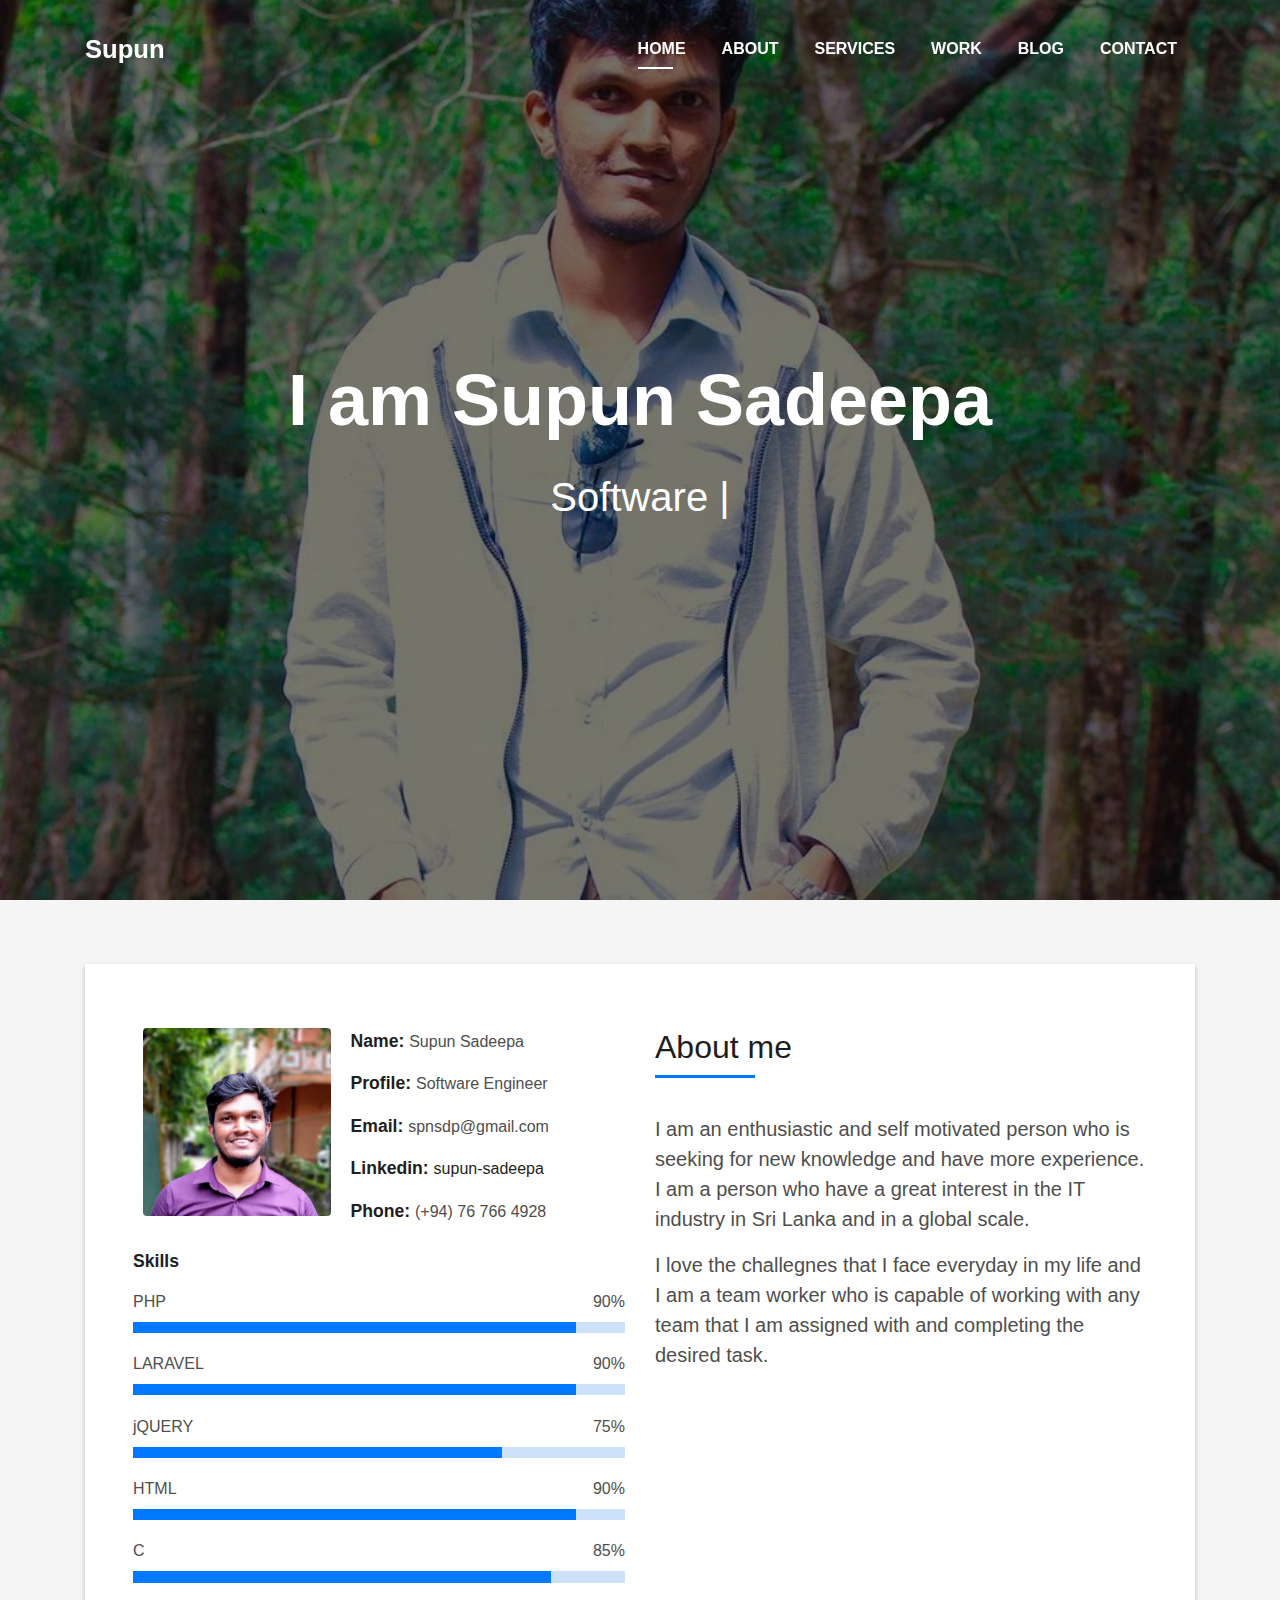
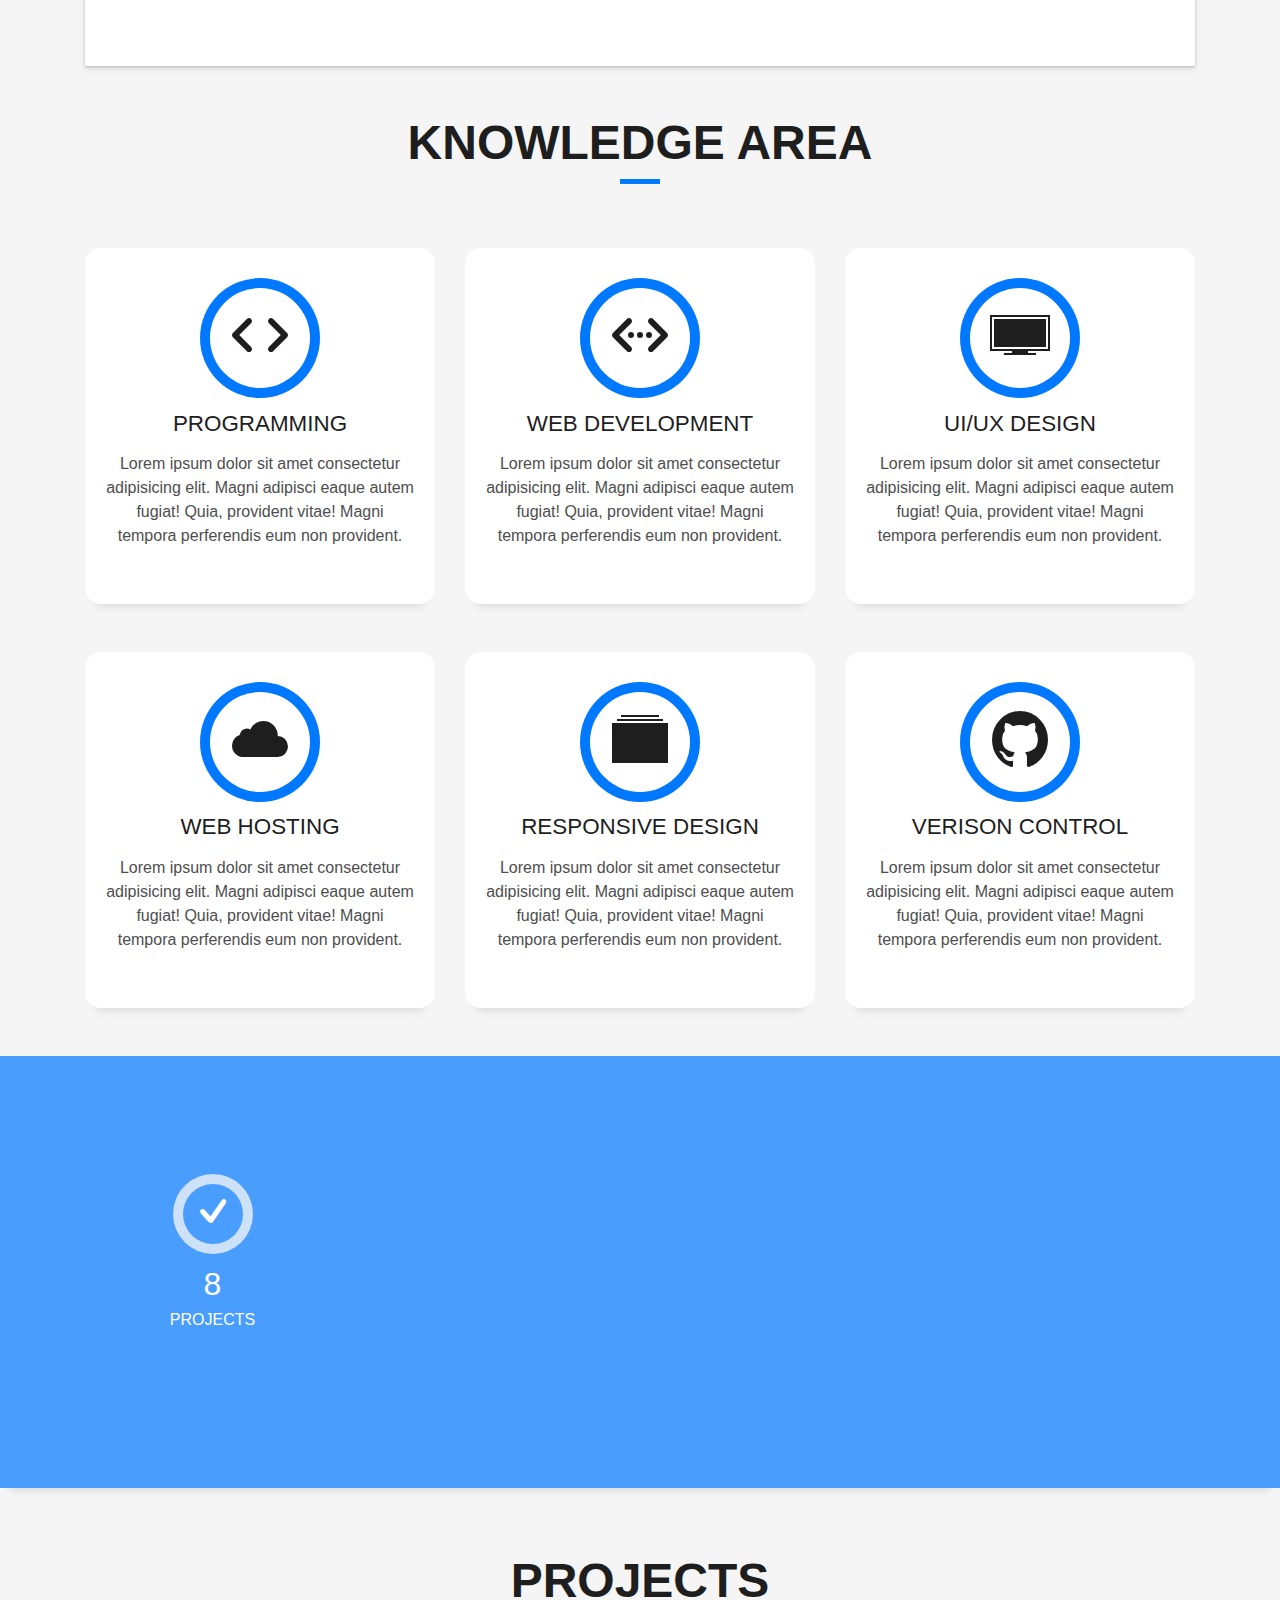
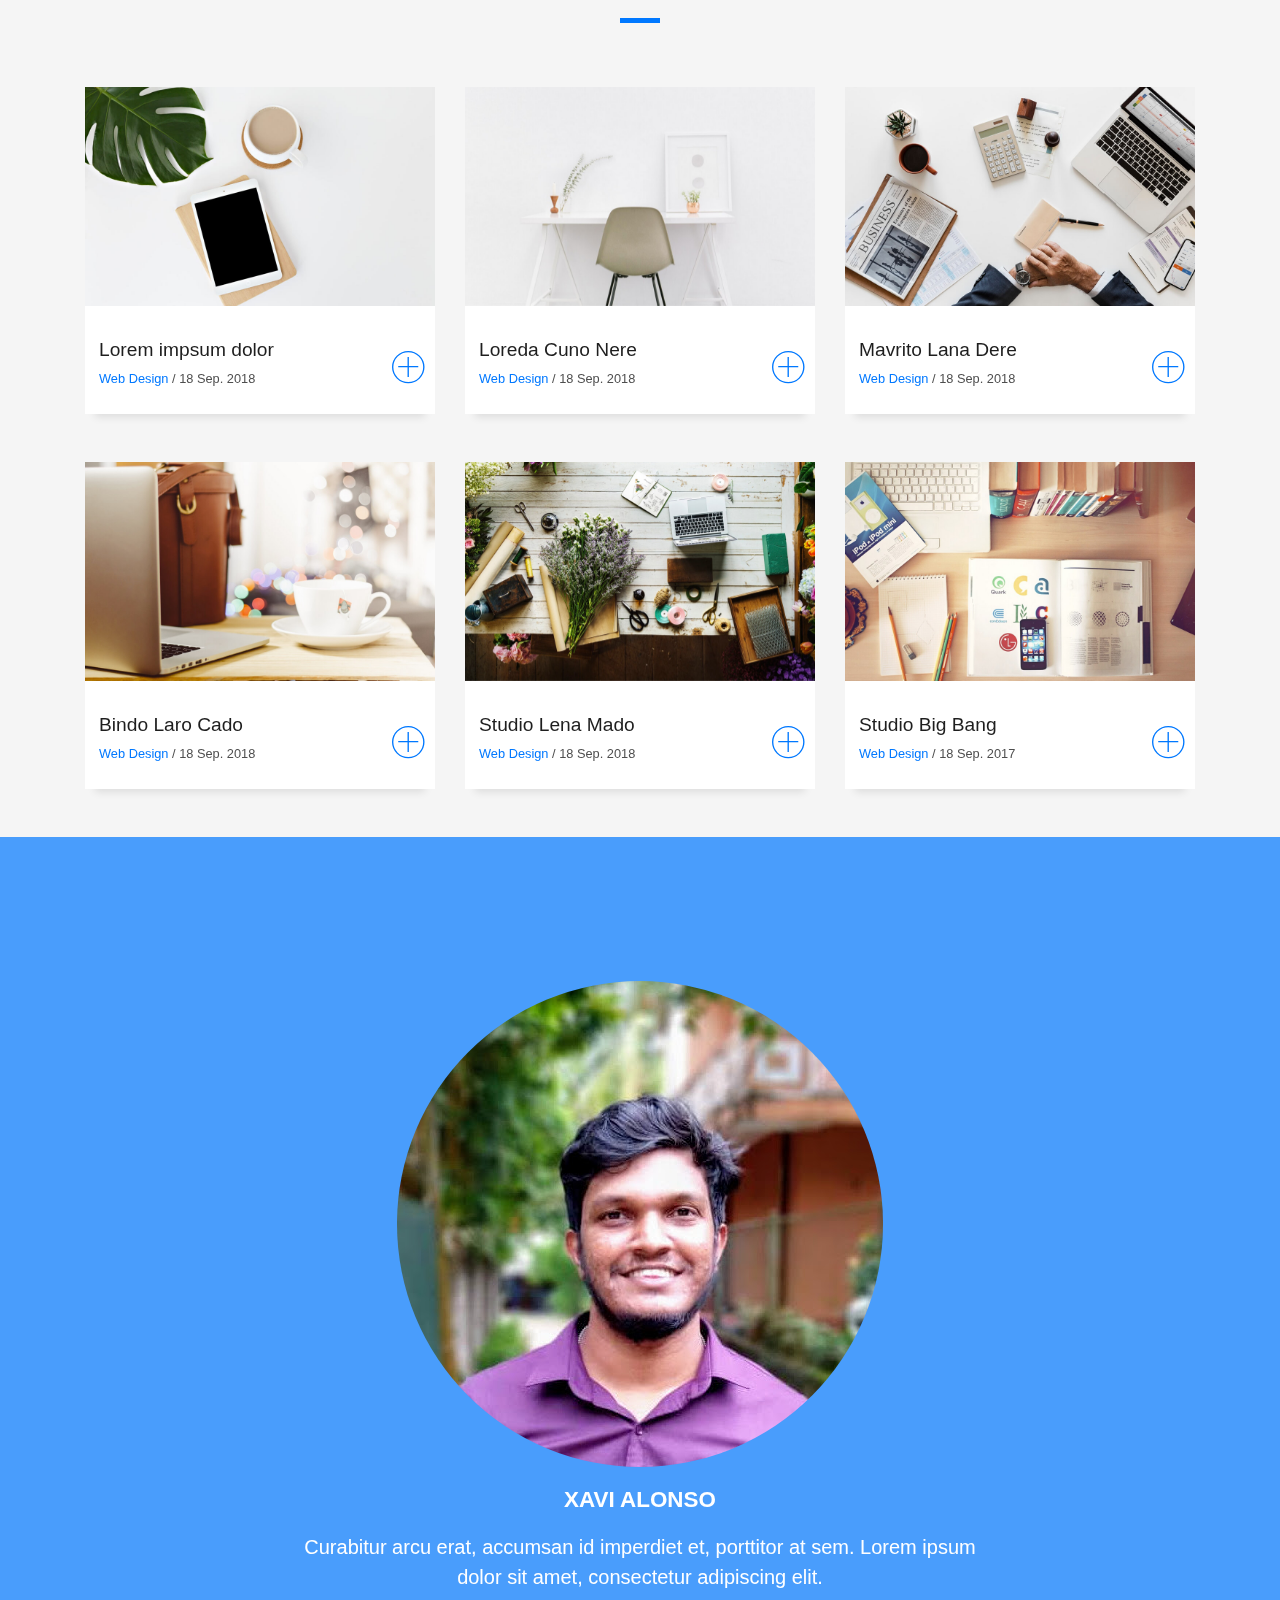
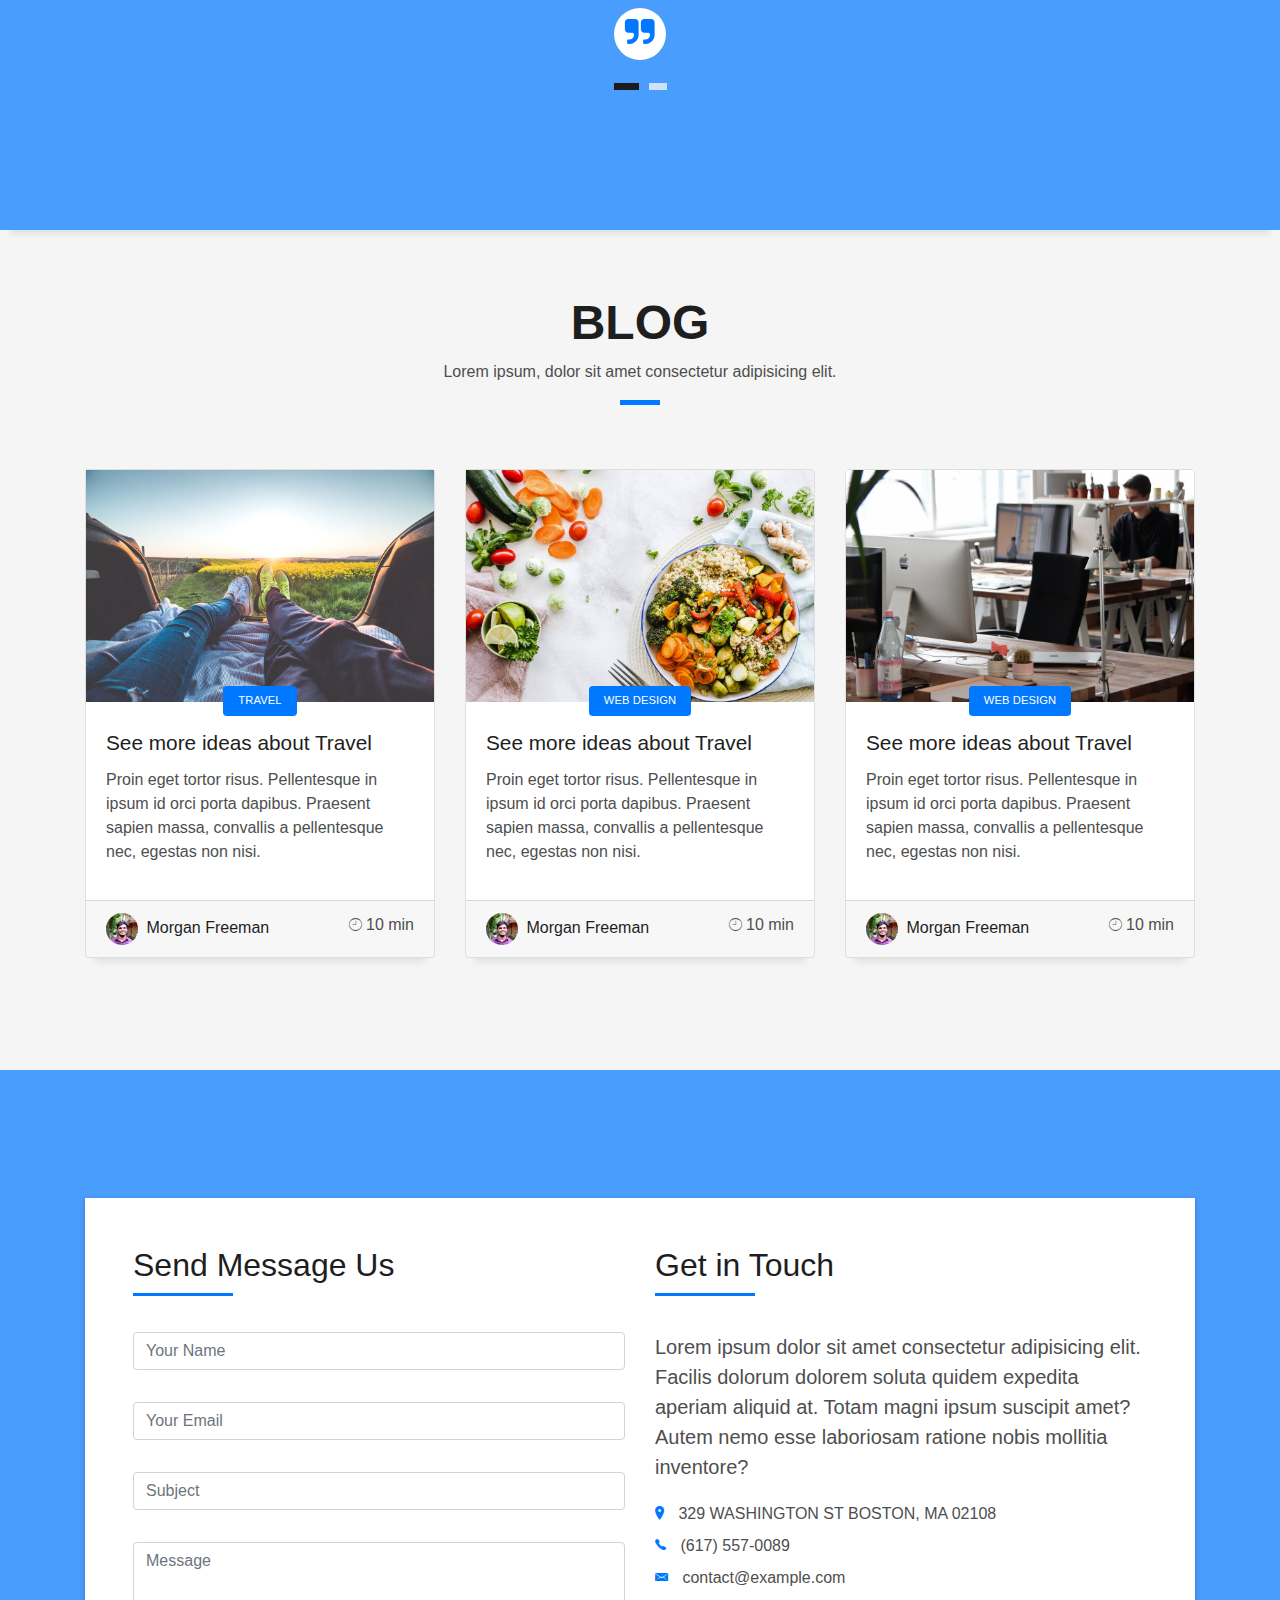
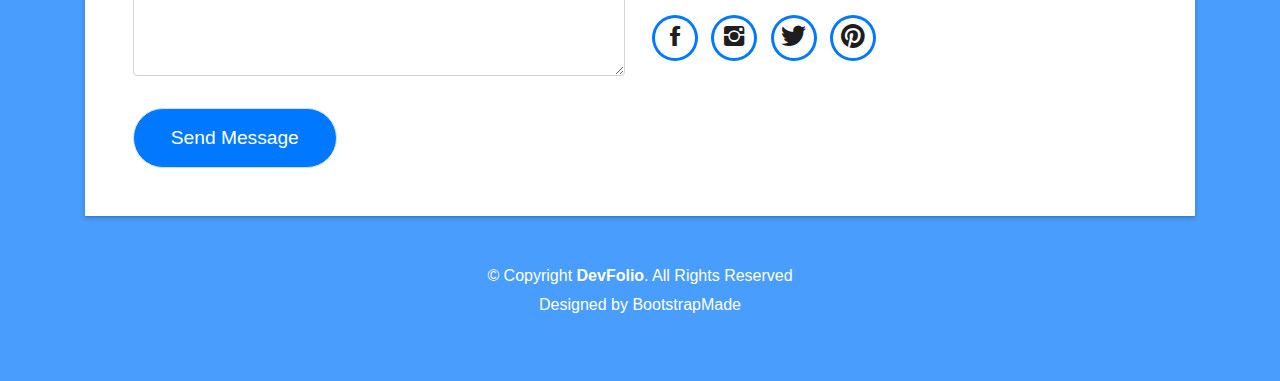
<file: index.html>
<!DOCTYPE html>
<html lang="en">
<head>
  <meta charset="utf-8">
  <title>Supun Sadeepa</title>
  <meta content="width=device-width, initial-scale=1.0" name="viewport">
  <meta content="" name="keywords">
  <meta content="" name="description">

  <!-- Favicons -->
  <link href="img/favicon.png" rel="icon">
  <link href="img/apple-touch-icon.png" rel="apple-touch-icon">

  <!-- Bootstrap CSS File -->
  <link href="lib/bootstrap/css/bootstrap.min.css" rel="stylesheet">

  <!-- Libraries CSS Files -->
  <link href="lib/font-awesome/css/font-awesome.min.css" rel="stylesheet">
  <link href="lib/animate/animate.min.css" rel="stylesheet">
  <link href="lib/ionicons/css/ionicons.min.css" rel="stylesheet">
  <link href="lib/owlcarousel/assets/owl.carousel.min.css" rel="stylesheet">
  <link href="lib/lightbox/css/lightbox.min.css" rel="stylesheet">
  <link rel="stylesheet" href="https://stackpath.bootstrapcdn.com/font-awesome/4.7.0/css/font-awesome.min.css" crossorigin="anonymous">

  <!-- Main Stylesheet File -->
  <link href="css/style.css" rel="stylesheet">

  <!-- =======================================================
    Theme Name: DevFolio
    Theme URL: https://bootstrapmade.com/devfolio-bootstrap-portfolio-html-template/
    Author: BootstrapMade.com
    License: https://bootstrapmade.com/license/
  ======================================================= -->
</head>

<body id="page-top">

  <!--/ Nav Star /-->
  <nav class="navbar navbar-b navbar-trans navbar-expand-md fixed-top" id="mainNav">
    <div class="container">
      <a class="navbar-brand js-scroll" href="#page-top">Supun</a>
      <button class="navbar-toggler collapsed" type="button" data-toggle="collapse" data-target="#navbarDefault"
        aria-controls="navbarDefault" aria-expanded="false" aria-label="Toggle navigation">
        <span></span>
        <span></span>
        <span></span>
      </button>
      <div class="navbar-collapse collapse justify-content-end" id="navbarDefault">
        <ul class="navbar-nav">
          <li class="nav-item">
            <a class="nav-link js-scroll active" href="#home">Home</a>
          </li>
          <li class="nav-item">
            <a class="nav-link js-scroll" href="#about">About</a>
          </li>
          <li class="nav-item">
            <a class="nav-link js-scroll" href="#service">Services</a>
          </li>
          <li class="nav-item">
            <a class="nav-link js-scroll" href="#work">Work</a>
          </li>
          <li class="nav-item">
            <a class="nav-link js-scroll" href="#blog">Blog</a>
          </li>
          <li class="nav-item">
            <a class="nav-link js-scroll" href="#contact">Contact</a>
          </li>
        </ul>
      </div>
    </div>
  </nav>
  <!--/ Nav End /-->

  <!--/ Intro Skew Star /-->
  <div id="home" class="intro route bg-image" style="background-image: url(img/intro-bg.jpg)">
    <div class="overlay-itro"></div>
    <div class="intro-content display-table">
      <div class="table-cell">
        <div class="container">
          <!--<p class="display-6 color-d">Hello, world!</p>-->
          <h1 class="intro-title mb-4">I am Supun Sadeepa</h1>
          <p class="intro-subtitle"><span class="text-slider-items">Software Engineer,Fullstack Developer,Programmer,Web Designer,Web Developer, Gamer</span><strong class="text-slider"></strong></p>
          <!-- <p class="pt-3"><a class="btn btn-primary btn js-scroll px-4" href="#about" role="button">Learn More</a></p> -->
        </div>
      </div>
    </div>
  </div>
  <!--/ Intro Skew End /-->

  <section id="about" class="about-mf sect-pt4 route">
    <div class="container">
      <div class="row">
        <div class="col-sm-12">
          <div class="box-shadow-full">
            <div class="row">
              <div class="col-md-6">
                <div class="row">
                  <div class="col-sm-6 col-md-5">
                    <div class="about-img">
                      <img src="img/testimonial-2.jpg" class="img-fluid rounded b-shadow-a" alt="">
                    </div>
                  </div>
                  <div class="col-sm-6 col-md-7">
                    <div class="about-info">
                      <p><span class="title-s">Name: </span> <span>Supun Sadeepa</span></p>
                      <p><span class="title-s">Profile: </span> <span>Software Engineer</span></p>
                      <p><span class="title-s">Email: </span> <span>spnsdp@gmail.com</span></p>
                      <p><span class="title-s">Linkedin: </span> <span><a href="https://www.linkedin.com/in/supun-sadeepa-04185b157/">supun-sadeepa</a></span></p>
                      <p><span class="title-s">Phone: </span> <span>(+94) 76 766 4928</span></p>
                    </div>
                  </div>
                </div>
                <div class="skill-mf">
                  <p class="title-s">Skills</p>
                  <span>PHP</span> <span class="pull-right">90%</span>
                  <div class="progress">
                    <div class="progress-bar" role="progressbar" style="width: 90%" aria-valuenow="90" aria-valuemin="0"
                      aria-valuemax="100"></div>
                  </div>
                  <span>LARAVEL</span> <span class="pull-right">90%</span>
                  <div class="progress">
                    <div class="progress-bar" role="progressbar" style="width: 90%" aria-valuenow="90" aria-valuemin="0"
                      aria-valuemax="100"></div>
                  </div>
                  <span>jQUERY</span> <span class="pull-right">75%</span>
                  <div class="progress">
                    <div class="progress-bar" role="progressbar" style="width: 75%" aria-valuenow="75" aria-valuemin="0"
                      aria-valuemax="100"></div>
                  </div>
                  <span>HTML</span> <span class="pull-right">90%</span>
                  <div class="progress">
                    <div class="progress-bar" role="progressbar" style="width: 90%" aria-valuenow="90" aria-valuemin="0"
                      aria-valuemax="100"></div>
                  </div>
                  <span>C</span> <span class="pull-right">85%</span>
                  <div class="progress">
                    <div class="progress-bar" role="progressbar" style="width: 85%" aria-valuenow="85" aria-valuemin="0"
                      aria-valuemax="100"></div>
                  </div>
                </div>
              </div>
              <div class="col-md-6">
                <div class="about-me pt-4 pt-md-0">
                  <div class="title-box-2">
                    <h5 class="title-left">
                      About me
                    </h5>
                  </div>
                  <p class="lead">
                    I am an enthusiastic and self motivated person who is seeking for new knowledge and have more experience. 
                    I am a person who have a great interest in the IT industry in Sri Lanka and in a global scale.
                  </p>
                  <p class="lead">
                    I love the challegnes that I face everyday in my life and I am a team worker who is capable of working with any team that I am assigned with and
                     completing the desired task.
                  </p>
                </div>
              </div>
            </div>
          </div>
        </div>
      </div>
    </div>
  </section>

  <!--/ Section Services Star /-->
  <section id="service" class="services-mf route">
    <div class="container">
      <div class="row">
        <div class="col-sm-12">
          <div class="title-box text-center">
            <h3 class="title-a">
              knowledge Area
            </h3>
            <div class="line-mf"></div>
          </div>
        </div>
      </div>
      <div class="row">
        <div class="col-md-4">
          <div class="service-box">
            <div class="service-ico">
              <span class="ico-circle"><i class="ion-code"></i></span>
            </div>
            <div class="service-content">
              <h2 class="s-title">Programming</h2>
              <p class="s-description text-center">
                Lorem ipsum dolor sit amet consectetur adipisicing elit. Magni adipisci eaque autem fugiat! Quia,
                provident vitae! Magni
                tempora perferendis eum non provident.
              </p>
            </div>
          </div>
        </div>
        <div class="col-md-4">
          <div class="service-box">
            <div class="service-ico">
              <span class="ico-circle"><i class="ion-code-working"></i></span>
            </div>
            <div class="service-content">
              <h2 class="s-title">Web Development</h2>
              <p class="s-description text-center">
                Lorem ipsum dolor sit amet consectetur adipisicing elit. Magni adipisci eaque autem fugiat! Quia,
                provident vitae! Magni
                tempora perferendis eum non provident.
              </p>
            </div>
          </div>
        </div>
        <div class="col-md-4">
          <div class="service-box">
            <div class="service-ico">
              <span class="ico-circle"><i class="ion-ios-monitor"></i></span>
            </div>
            <div class="service-content">
              <h2 class="s-title">UI/UX Design</h2>
              <p class="s-description text-center">
                Lorem ipsum dolor sit amet consectetur adipisicing elit. Magni adipisci eaque autem fugiat! Quia,
                provident vitae! Magni
                tempora perferendis eum non provident.
              </p>
            </div>
          </div>
        </div>
        <div class="col-md-4">
          <div class="service-box">
            <div class="service-ico">
              <span class="ico-circle"><i class="ion-cloud"></i></span>
            </div>
            <div class="service-content">
              <h2 class="s-title">Web Hosting</h2>
              <p class="s-description text-center">
                Lorem ipsum dolor sit amet consectetur adipisicing elit. Magni adipisci eaque autem fugiat! Quia,
                provident vitae! Magni
                tempora perferendis eum non provident.
              </p>
            </div>
          </div>
        </div>
        <!-- <div class="col-md-4">
          <div class="service-box">
            <div class="service-ico">
              <span class="ico-circle"><i class="ion-camera"></i></span>
            </div>
            <div class="service-content">
              <h2 class="s-title">Photography</h2>
              <p class="s-description text-center">
                Lorem ipsum dolor sit amet consectetur adipisicing elit. Magni adipisci eaque autem fugiat! Quia,
                provident vitae! Magni
                tempora perferendis eum non provident.
              </p>
            </div>
          </div>
        </div> -->
        <div class="col-md-4">
          <div class="service-box">
            <div class="service-ico">
              <span class="ico-circle"><i class="ion-ios-albums"></i></span>
            </div>
            <div class="service-content">
              <h2 class="s-title">Responsive Design</h2>
              <p class="s-description text-center">
                Lorem ipsum dolor sit amet consectetur adipisicing elit. Magni adipisci eaque autem fugiat! Quia,
                provident vitae! Magni
                tempora perferendis eum non provident.
              </p>
            </div>
          </div>
        </div>
        <div class="col-md-4">
          <div class="service-box">
            <div class="service-ico">
              <span class="ico-circle"><i class="ion-social-github"></i></span>
            </div>
            <div class="service-content">
              <h2 class="s-title">Verison Control</h2>
              <p class="s-description text-center">
                Lorem ipsum dolor sit amet consectetur adipisicing elit. Magni adipisci eaque autem fugiat! Quia,
                provident vitae! Magni
                tempora perferendis eum non provident.
              </p>
            </div>
          </div>
        </div>
      </div>
    </div>
  </section>
  <!--/ Section Services End /-->

  <div class="section-counter paralax-mf bg-image" style="background-image: url(img/counters-bg.jpg)">
    <div class="overlay-mf"></div>
    <div class="container">
      <div class="row">
        <div class="col-sm-3 col-lg-3">
          <div class="counter-box">
            <div class="counter-ico">
              <span class="ico-circle"><i class="ion-checkmark-round"></i></span>
            </div>
            <div class="counter-num">
              <p class="counter">8</p>
              <span class="counter-text">PROJECTS</span>
            </div>
          </div>
        </div>
        <!-- <div class="col-sm-3 col-lg-3">
          <div class="counter-box pt-4 pt-md-0">
            <div class="counter-ico">
              <span class="ico-circle"><i class="ion-ios-calendar-outline"></i></span>
            </div>
            <div class="counter-num">
              <p class="counter">15</p>
              <span class="counter-text">YEARS OF EXPERIENCE</span>
            </div>
          </div>
        </div>
        <div class="col-sm-3 col-lg-3">
          <div class="counter-box pt-4 pt-md-0">
            <div class="counter-ico">
              <span class="ico-circle"><i class="ion-ios-people"></i></span>
            </div>
            <div class="counter-num">
              <p class="counter">550</p>
              <span class="counter-text">TOTAL CLIENTS</span>
            </div>
          </div>
        </div>
        <div class="col-sm-3 col-lg-3">
          <div class="counter-box pt-4 pt-md-0">
            <div class="counter-ico">
              <span class="ico-circle"><i class="ion-ribbon-a"></i></span>
            </div>
            <div class="counter-num">
              <p class="counter">36</p>
              <span class="counter-text">AWARD WON</span>
            </div>
          </div>
        </div> -->
      </div>
    </div>
  </div>

  <!--/ Section Portfolio Star /-->
  <section id="work" class="portfolio-mf sect-pt4 route">
    <div class="container">
      <div class="row">
        <div class="col-sm-12">
          <div class="title-box text-center">
            <h3 class="title-a">
              Projects
            </h3>
            <div class="line-mf"></div>
          </div>
        </div>
      </div>
      <div class="row">
        <div class="col-md-4">
          <div class="work-box">
            <a href="img/work-1.jpg" data-lightbox="gallery-mf">
              <div class="work-img">
                <img src="img/work-1.jpg" alt="" class="img-fluid">
              </div>
              <div class="work-content">
                <div class="row">
                  <div class="col-sm-8">
                    <h2 class="w-title">Lorem impsum dolor</h2>
                    <div class="w-more">
                      <span class="w-ctegory">Web Design</span> / <span class="w-date">18 Sep. 2018</span>
                    </div>
                  </div>
                  <div class="col-sm-4">
                    <div class="w-like">
                      <span class="ion-ios-plus-outline"></span>
                    </div>
                  </div>
                </div>
              </div>
            </a>
          </div>
        </div>
        <div class="col-md-4">
          <div class="work-box">
            <a href="img/work-2.jpg" data-lightbox="gallery-mf">
              <div class="work-img">
                <img src="img/work-2.jpg" alt="" class="img-fluid">
              </div>
              <div class="work-content">
                <div class="row">
                  <div class="col-sm-8">
                    <h2 class="w-title">Loreda Cuno Nere</h2>
                    <div class="w-more">
                      <span class="w-ctegory">Web Design</span> / <span class="w-date">18 Sep. 2018</span>
                    </div>
                  </div>
                  <div class="col-sm-4">
                    <div class="w-like">
                      <span class="ion-ios-plus-outline"></span>
                    </div>
                  </div>
                </div>
              </div>
            </a>
          </div>
        </div>
        <div class="col-md-4">
          <div class="work-box">
            <a href="img/work-3.jpg" data-lightbox="gallery-mf">
              <div class="work-img">
                <img src="img/work-3.jpg" alt="" class="img-fluid">
              </div>
              <div class="work-content">
                <div class="row">
                  <div class="col-sm-8">
                    <h2 class="w-title">Mavrito Lana Dere</h2>
                    <div class="w-more">
                      <span class="w-ctegory">Web Design</span> / <span class="w-date">18 Sep. 2018</span>
                    </div>
                  </div>
                  <div class="col-sm-4">
                    <div class="w-like">
                      <span class="ion-ios-plus-outline"></span>
                    </div>
                  </div>
                </div>
              </div>
            </a>
          </div>
        </div>
        <div class="col-md-4">
          <div class="work-box">
            <a href="img/work-4.jpg" data-lightbox="gallery-mf">
              <div class="work-img">
                <img src="img/work-4.jpg" alt="" class="img-fluid">
              </div>
              <div class="work-content">
                <div class="row">
                  <div class="col-sm-8">
                    <h2 class="w-title">Bindo Laro Cado</h2>
                    <div class="w-more">
                      <span class="w-ctegory">Web Design</span> / <span class="w-date">18 Sep. 2018</span>
                    </div>
                  </div>
                  <div class="col-sm-4">
                    <div class="w-like">
                      <span class="ion-ios-plus-outline"></span>
                    </div>
                  </div>
                </div>
              </div>
            </a>
          </div>
        </div>
        <div class="col-md-4">
          <div class="work-box">
            <a href="img/work-5.jpg" data-lightbox="gallery-mf">
              <div class="work-img">
                <img src="img/work-5.jpg" alt="" class="img-fluid">
              </div>
              <div class="work-content">
                <div class="row">
                  <div class="col-sm-8">
                    <h2 class="w-title">Studio Lena Mado</h2>
                    <div class="w-more">
                      <span class="w-ctegory">Web Design</span> / <span class="w-date">18 Sep. 2018</span>
                    </div>
                  </div>
                  <div class="col-sm-4">
                    <div class="w-like">
                      <span class="ion-ios-plus-outline"></span>
                    </div>
                  </div>
                </div>
              </div>
            </a>
          </div>
        </div>
        <div class="col-md-4">
          <div class="work-box">
            <a href="img/work-6.jpg" data-lightbox="gallery-mf">
              <div class="work-img">
                <img src="img/work-6.jpg" alt="" class="img-fluid">
              </div>
              <div class="work-content">
                <div class="row">
                  <div class="col-sm-8">
                    <h2 class="w-title">Studio Big Bang</h2>
                    <div class="w-more">
                      <span class="w-ctegory">Web Design</span> / <span class="w-date">18 Sep. 2017</span>
                    </div>
                  </div>
                  <div class="col-sm-4">
                    <div class="w-like">
                      <span class="ion-ios-plus-outline"></span>
                    </div>
                  </div>
                </div>
              </div>
            </a>
          </div>
        </div>
        
      </div>
    </div>
  </section>
  <!--/ Section Portfolio End /-->

  <!--/ Section Testimonials Star /-->
  <div class="testimonials paralax-mf bg-image" style="background-image: url(img/overlay-bg.jpg)">
    <div class="overlay-mf"></div>
    <div class="container">
      <div class="row">
        <div class="col-md-12">
          <div id="testimonial-mf" class="owl-carousel owl-theme">
            <div class="testimonial-box">
              <div class="author-test">
                <img src="img/testimonial-2.jpg" alt="" class="rounded-circle b-shadow-a">
                <span class="author">Xavi Alonso</span>
              </div>
              <div class="content-test">
                <p class="description lead">
                  Curabitur arcu erat, accumsan id imperdiet et, porttitor at sem. Lorem ipsum dolor sit amet,
                  consectetur adipiscing elit.
                </p>
                <span class="comit"><i class="fa fa-quote-right"></i></span>
              </div>
            </div>
            <div class="testimonial-box">
              <div class="author-test">
                <img src="img/testimonial-4.jpg" alt="" class="rounded-circle b-shadow-a">
                <span class="author">Marta Socrate</span>
              </div>
              <div class="content-test">
                <p class="description lead">
                  Curabitur arcu erat, accumsan id imperdiet et, porttitor at sem. Lorem ipsum dolor sit amet,
                  consectetur adipiscing elit.
                </p>
                <span class="comit"><i class="fa fa-quote-right"></i></span>
              </div>
            </div>
          </div>
        </div>
      </div>
    </div>
  </div>

  <!--/ Section Blog Star /-->
  <section id="blog" class="blog-mf sect-pt4 route">
    <div class="container">
      <div class="row">
        <div class="col-sm-12">
          <div class="title-box text-center">
            <h3 class="title-a">
              Blog
            </h3>
            <p class="subtitle-a">
              Lorem ipsum, dolor sit amet consectetur adipisicing elit.
            </p>
            <div class="line-mf"></div>
          </div>
        </div>
      </div>
      <div class="row">
        <div class="col-md-4">
          <div class="card card-blog">
            <div class="card-img">
              <a href="blog-single.html"><img src="img/post-1.jpg" alt="" class="img-fluid"></a>
            </div>
            <div class="card-body">
              <div class="card-category-box">
                <div class="card-category">
                  <h6 class="category">Travel</h6>
                </div>
              </div>
              <h3 class="card-title"><a href="blog-single.html">See more ideas about Travel</a></h3>
              <p class="card-description">
                Proin eget tortor risus. Pellentesque in ipsum id orci porta dapibus. Praesent sapien massa, convallis
                a pellentesque nec,
                egestas non nisi.
              </p>
            </div>
            <div class="card-footer">
              <div class="post-author">
                <a href="#">
                  <img src="img/testimonial-2.jpg" alt="" class="avatar rounded-circle">
                  <span class="author">Morgan Freeman</span>
                </a>
              </div>
              <div class="post-date">
                <span class="ion-ios-clock-outline"></span> 10 min
              </div>
            </div>
          </div>
        </div>
        <div class="col-md-4">
          <div class="card card-blog">
            <div class="card-img">
              <a href="blog-single.html"><img src="img/post-2.jpg" alt="" class="img-fluid"></a>
            </div>
            <div class="card-body">
              <div class="card-category-box">
                <div class="card-category">
                  <h6 class="category">Web Design</h6>
                </div>
              </div>
              <h3 class="card-title"><a href="blog-single.html">See more ideas about Travel</a></h3>
              <p class="card-description">
                Proin eget tortor risus. Pellentesque in ipsum id orci porta dapibus. Praesent sapien massa, convallis
                a pellentesque nec,
                egestas non nisi.
              </p>
            </div>
            <div class="card-footer">
              <div class="post-author">
                <a href="#">
                  <img src="img/testimonial-2.jpg" alt="" class="avatar rounded-circle">
                  <span class="author">Morgan Freeman</span>
                </a>
              </div>
              <div class="post-date">
                <span class="ion-ios-clock-outline"></span> 10 min
              </div>
            </div>
          </div>
        </div>
        <div class="col-md-4">
          <div class="card card-blog">
            <div class="card-img">
              <a href="blog-single.html"><img src="img/post-3.jpg" alt="" class="img-fluid"></a>
            </div>
            <div class="card-body">
              <div class="card-category-box">
                <div class="card-category">
                  <h6 class="category">Web Design</h6>
                </div>
              </div>
              <h3 class="card-title"><a href="blog-single.html">See more ideas about Travel</a></h3>
              <p class="card-description">
                Proin eget tortor risus. Pellentesque in ipsum id orci porta dapibus. Praesent sapien massa, convallis
                a pellentesque nec,
                egestas non nisi.
              </p>
            </div>
            <div class="card-footer">
              <div class="post-author">
                <a href="#">
                  <img src="img/testimonial-2.jpg" alt="" class="avatar rounded-circle">
                  <span class="author">Morgan Freeman</span>
                </a>
              </div>
              <div class="post-date">
                <span class="ion-ios-clock-outline"></span> 10 min
              </div>
            </div>
          </div>
        </div>
      </div>
    </div>
  </section>
  <!--/ Section Blog End /-->

  <!--/ Section Contact-Footer Star /-->
  <section class="paralax-mf footer-paralax bg-image sect-mt4 route" style="background-image: url(img/overlay-bg.jpg)">
    <div class="overlay-mf"></div>
    <div class="container">
      <div class="row">
        <div class="col-sm-12">
          <div class="contact-mf">
            <div id="contact" class="box-shadow-full">
              <div class="row">
                <div class="col-md-6">
                  <div class="title-box-2">
                    <h5 class="title-left">
                      Send Message Us
                    </h5>
                  </div>
                  <div>
                      <form action="" method="post" role="form" class="contactForm">
                      <div id="sendmessage">Your message has been sent. Thank you!</div>
                      <div id="errormessage"></div>
                      <div class="row">
                        <div class="col-md-12 mb-3">
                          <div class="form-group">
                            <input type="text" name="name" class="form-control" id="name" placeholder="Your Name" data-rule="minlen:4" data-msg="Please enter at least 4 chars" />
                            <div class="validation"></div>
                          </div>
                        </div>
                        <div class="col-md-12 mb-3">
                          <div class="form-group">
                            <input type="email" class="form-control" name="email" id="email" placeholder="Your Email" data-rule="email" data-msg="Please enter a valid email" />
                            <div class="validation"></div>
                          </div>
                        </div>
                        <div class="col-md-12 mb-3">
                            <div class="form-group">
                              <input type="text" class="form-control" name="subject" id="subject" placeholder="Subject" data-rule="minlen:4" data-msg="Please enter at least 8 chars of subject" />
                              <div class="validation"></div>
                            </div>
                        </div>
                        <div class="col-md-12 mb-3">
                          <div class="form-group">
                            <textarea class="form-control" name="message" rows="5" data-rule="required" data-msg="Please write something for us" placeholder="Message"></textarea>
                            <div class="validation"></div>
                          </div>
                        </div>
                        <div class="col-md-12">
                          <button type="submit" class="button button-a button-big button-rouded">Send Message</button>
                        </div>
                      </div>
                    </form>
                  </div>
                </div>
                <div class="col-md-6">
                  <div class="title-box-2 pt-4 pt-md-0">
                    <h5 class="title-left">
                      Get in Touch
                    </h5>
                  </div>
                  <div class="more-info">
                    <p class="lead">
                      Lorem ipsum dolor sit amet consectetur adipisicing elit. Facilis dolorum dolorem soluta quidem
                      expedita aperiam aliquid at.
                      Totam magni ipsum suscipit amet? Autem nemo esse laboriosam ratione nobis
                      mollitia inventore?
                    </p>
                    <ul class="list-ico">
                      <li><span class="ion-ios-location"></span> 329 WASHINGTON ST BOSTON, MA 02108</li>
                      <li><span class="ion-ios-telephone"></span> (617) 557-0089</li>
                      <li><span class="ion-email"></span> contact@example.com</li>
                    </ul>
                  </div>
                  <div class="socials">
                    <ul>
                      <li><a href=""><span class="ico-circle"><i class="ion-social-facebook"></i></span></a></li>
                      <li><a href=""><span class="ico-circle"><i class="ion-social-instagram"></i></span></a></li>
                      <li><a href=""><span class="ico-circle"><i class="ion-social-twitter"></i></span></a></li>
                      <li><a href=""><span class="ico-circle"><i class="ion-social-pinterest"></i></span></a></li>
                    </ul>
                  </div>
                </div>
              </div>
            </div>
          </div>
        </div>
      </div>
    </div>
    <footer>
      <div class="container">
        <div class="row">
          <div class="col-sm-12">
            <div class="copyright-box">
              <p class="copyright">&copy; Copyright <strong>DevFolio</strong>. All Rights Reserved</p>
              <div class="credits">
                <!--
                  All the links in the footer should remain intact.
                  You can delete the links only if you purchased the pro version.
                  Licensing information: https://bootstrapmade.com/license/
                  Purchase the pro version with working PHP/AJAX contact form: https://bootstrapmade.com/buy/?theme=DevFolio
                -->
                Designed by <a href="https://bootstrapmade.com/">BootstrapMade</a>
              </div>
            </div>
          </div>
        </div>
      </div>
    </footer>
  </section>
  <!--/ Section Contact-footer End /-->

  <a href="#" class="back-to-top"><i class="fa fa-chevron-up"></i></a>
  <div id="preloader"></div>

  <!-- JavaScript Libraries -->
  <script src="lib/jquery/jquery.min.js"></script>
  <script src="lib/jquery/jquery-migrate.min.js"></script>
  <script src="lib/popper/popper.min.js"></script>
  <script src="lib/bootstrap/js/bootstrap.min.js"></script>
  <script src="lib/easing/easing.min.js"></script>
  <script src="lib/counterup/jquery.waypoints.min.js"></script>
  <script src="lib/counterup/jquery.counterup.js"></script>
  <script src="lib/owlcarousel/owl.carousel.min.js"></script>
  <script src="lib/lightbox/js/lightbox.min.js"></script>
  <script src="lib/typed/typed.min.js"></script>
  <!-- Contact Form JavaScript File -->
  <script src="contactform/contactform.js"></script>

  <!-- Template Main Javascript File -->
  <script src="js/main.js"></script>

</body>
</html>
</file>
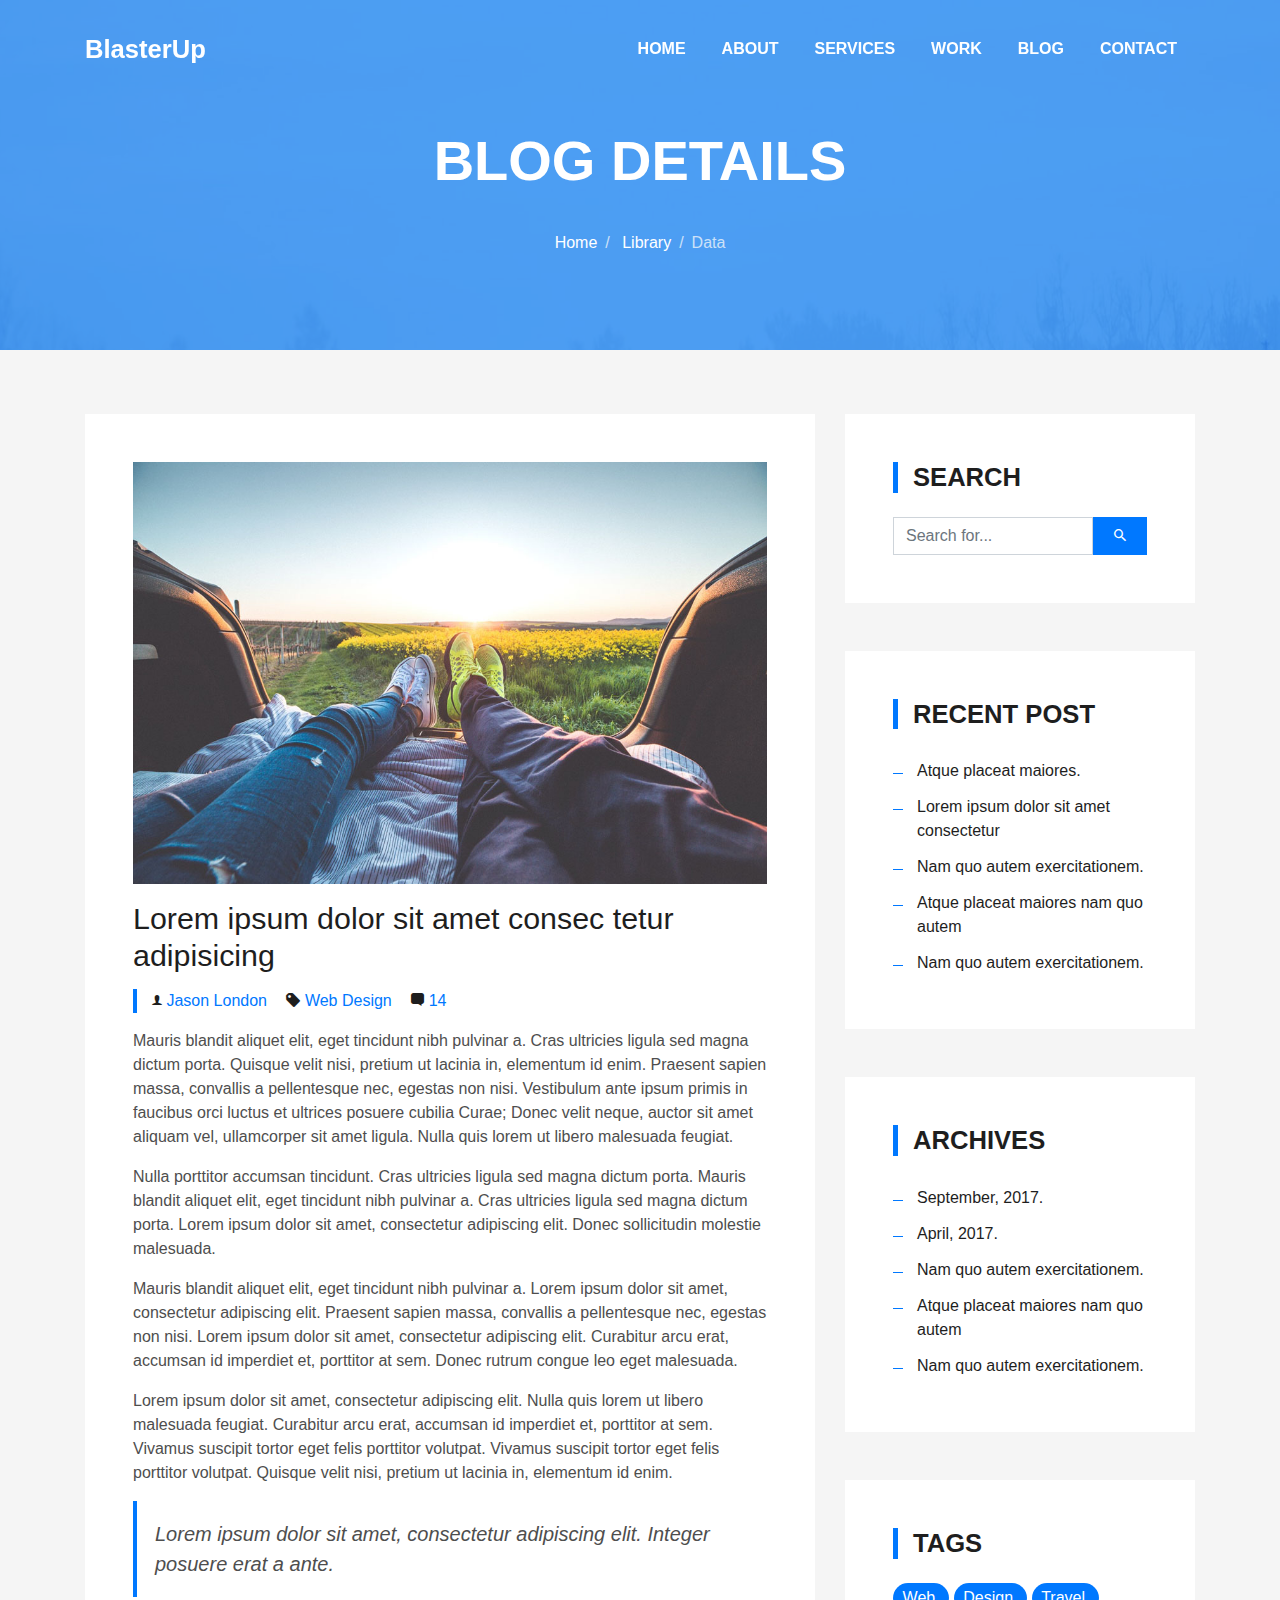
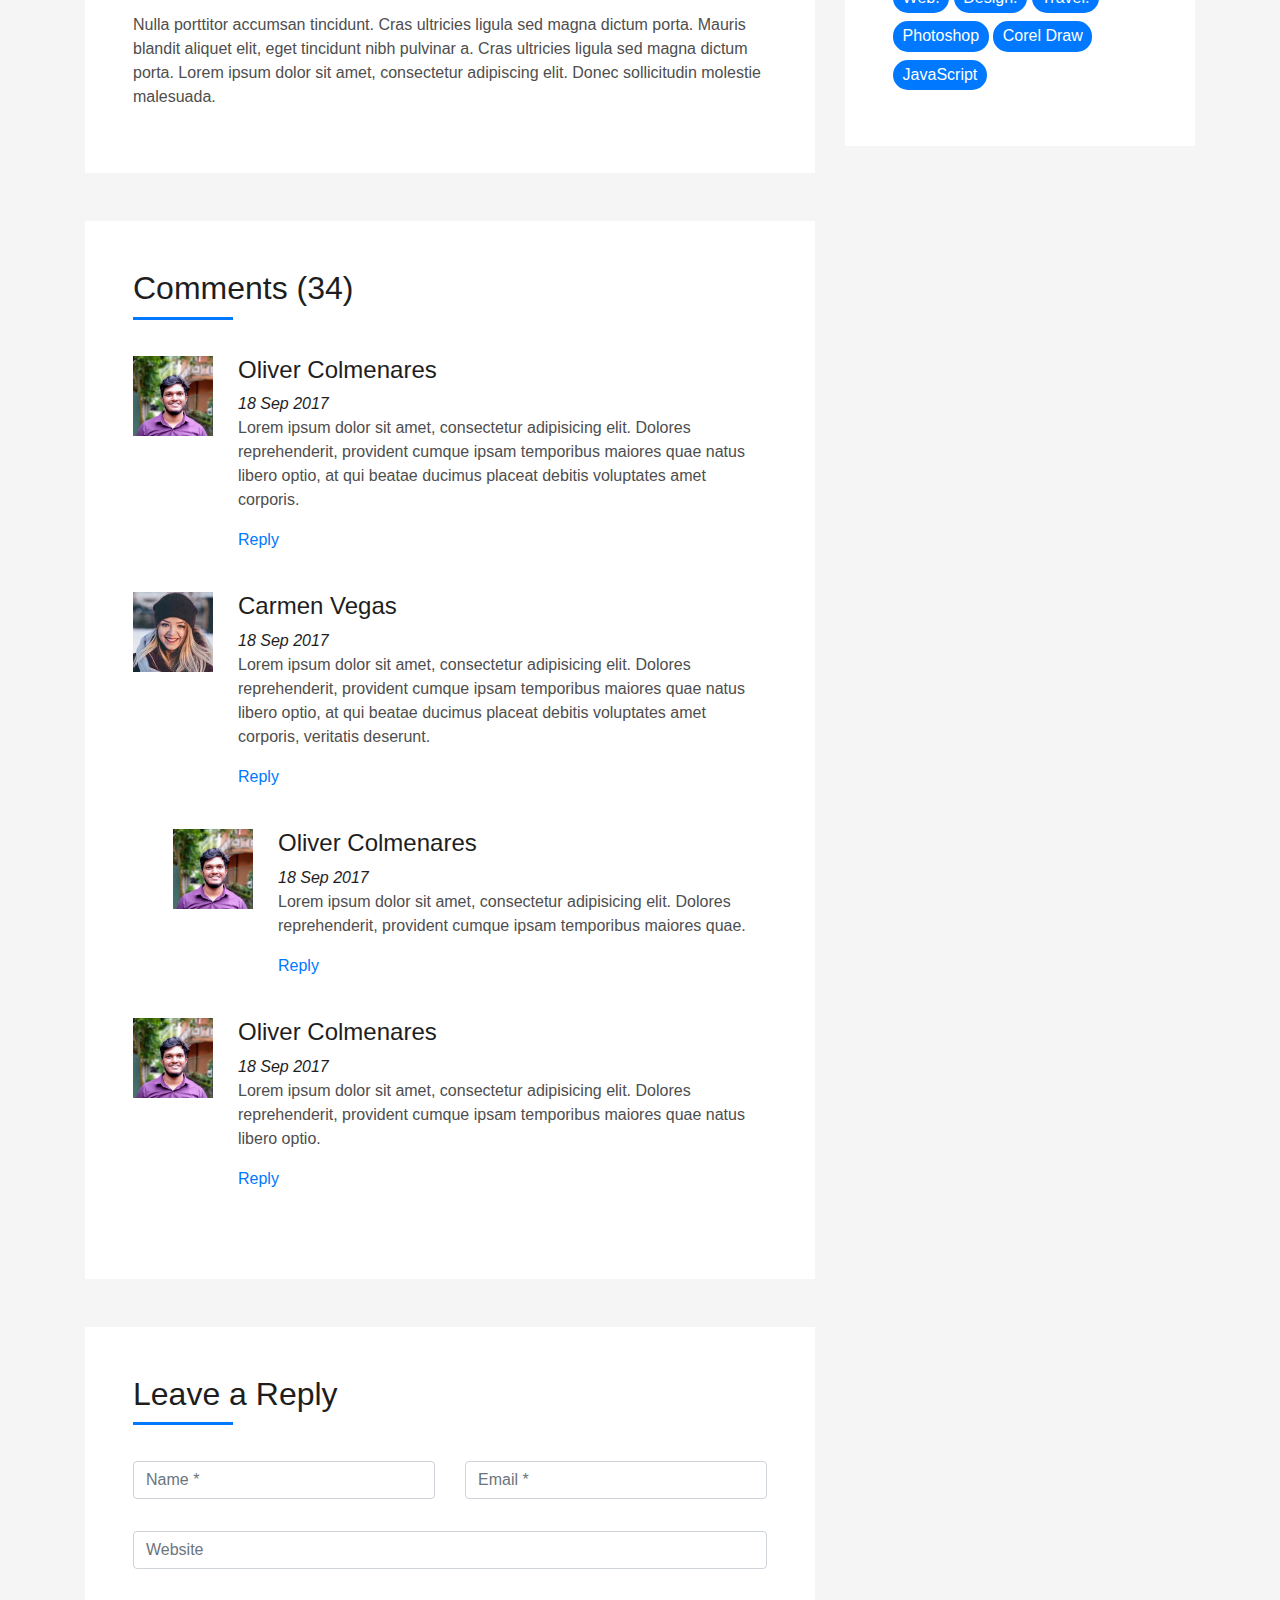
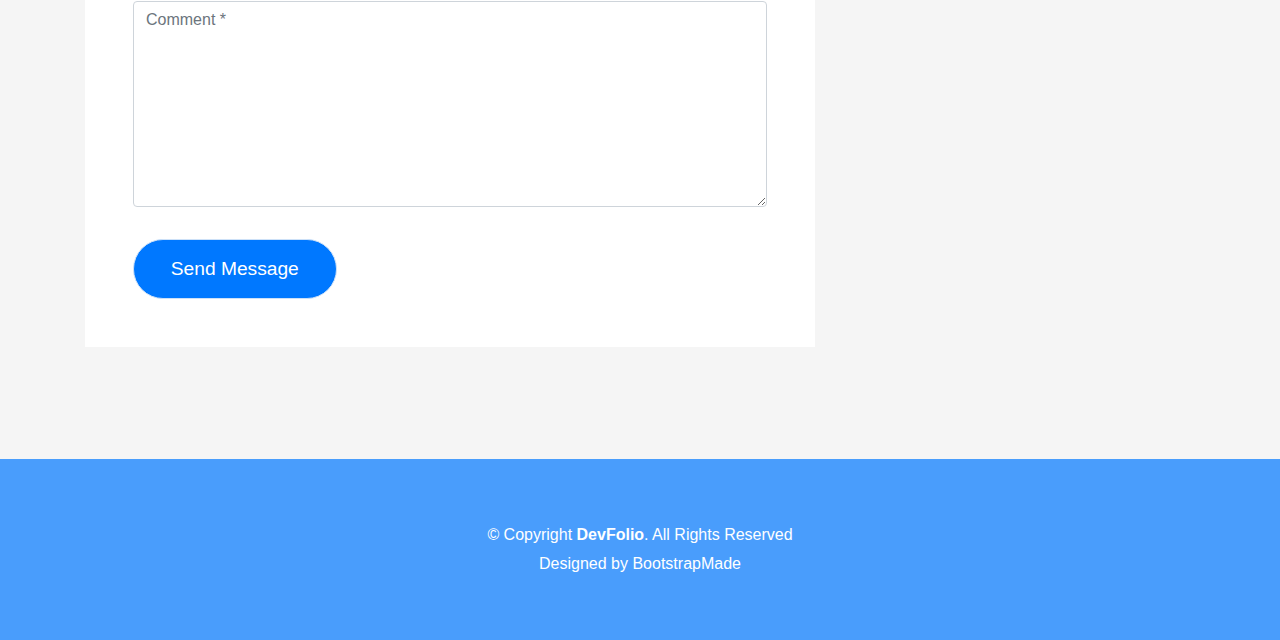
<file: blog-single.html>
<!DOCTYPE html>
<html lang="en">
<head>
  <meta charset="utf-8">
  <title>DevFolio Bootstrap Template</title>
  <meta content="width=device-width, initial-scale=1.0" name="viewport">
  <meta content="" name="keywords">
  <meta content="" name="description">

  <!-- Favicons -->
  <link href="img/favicon.png" rel="icon">
  <link href="img/apple-touch-icon.png" rel="apple-touch-icon">

  <!-- Bootstrap CSS File -->
  <link href="lib/bootstrap/css/bootstrap.min.css" rel="stylesheet">

  <!-- Libraries CSS Files -->
  <link href="lib/font-awesome/css/font-awesome.min.css" rel="stylesheet">
  <link href="lib/animate/animate.min.css" rel="stylesheet">
  <link href="lib/ionicons/css/ionicons.min.css" rel="stylesheet">
  <link href="lib/owlcarousel/assets/owl.carousel.min.css" rel="stylesheet">
  <link href="lib/lightbox/css/lightbox.min.css" rel="stylesheet">

  <!-- Main Stylesheet File -->
  <link href="css/style.css" rel="stylesheet">

  <!-- =======================================================
    Theme Name: DevFolio
    Theme URL: https://bootstrapmade.com/devfolio-bootstrap-portfolio-html-template/
    Author: BootstrapMade.com
    License: https://bootstrapmade.com/license/
  ======================================================= -->
</head>

<body>
  <!--/ Nav Star /-->
  <nav class="navbar navbar-b navbar-trans navbar-expand-md fixed-top" id="mainNav">
    <div class="container">
      <a class="navbar-brand js-scroll" href="#page-top">BlasterUp</a>
      <button class="navbar-toggler collapsed" type="button" data-toggle="collapse" data-target="#navbarDefault"
        aria-controls="navbarDefault" aria-expanded="false" aria-label="Toggle navigation">
        <span></span>
        <span></span>
        <span></span>
      </button>
      <div class="navbar-collapse collapse justify-content-end" id="navbarDefault">
        <ul class="navbar-nav">
          <li class="nav-item">
            <a class="nav-link js-scroll" href="index.html">Home</a>
          </li>
          <li class="nav-item">
            <a class="nav-link js-scroll" href="#">About</a>
          </li>
          <li class="nav-item">
            <a class="nav-link js-scroll" href="#">Services</a>
          </li>
          <li class="nav-item">
            <a class="nav-link js-scroll" href="#">Work</a>
          </li>
          <li class="nav-item">
            <a class="nav-link js-scroll" href="#">Blog</a>
          </li>
          <li class="nav-item">
            <a class="nav-link js-scroll" href="#">Contact</a>
          </li>
        </ul>
      </div>
    </div>
  </nav>
  <!--/ Nav End /-->

  <!--/ Intro Skew Star /-->
  <div class="intro intro-single route bg-image" style="background-image: url(img/overlay-bg.jpg)">
    <div class="overlay-mf"></div>
    <div class="intro-content display-table">
      <div class="table-cell">
        <div class="container">
          <h2 class="intro-title mb-4">Blog Details</h2>
          <ol class="breadcrumb d-flex justify-content-center">
            <li class="breadcrumb-item">
              <a href="#">Home</a>
            </li>
            <li class="breadcrumb-item">
              <a href="#">Library</a>
            </li>
            <li class="breadcrumb-item active">Data</li>
          </ol>
        </div>
      </div>
    </div>
  </div>
  <!--/ Intro Skew End /-->

  <!--/ Section Blog-Single Star /-->
  <section class="blog-wrapper sect-pt4" id="blog">
    <div class="container">
      <div class="row">
        <div class="col-md-8">
          <div class="post-box">
            <div class="post-thumb">
              <img src="img/post-1.jpg" class="img-fluid" alt="">
            </div>
            <div class="post-meta">
              <h1 class="article-title">Lorem ipsum dolor sit amet consec tetur adipisicing</h1>
              <ul>
                <li>
                  <span class="ion-ios-person"></span>
                  <a href="#">Jason London</a>
                </li>
                <li>
                  <span class="ion-pricetag"></span>
                  <a href="#">Web Design</a>
                </li>
                <li>
                  <span class="ion-chatbox"></span>
                  <a href="#">14</a>
                </li>
              </ul>
            </div>
            <div class="article-content">
              <p>
                Mauris blandit aliquet elit, eget tincidunt nibh pulvinar a. Cras ultricies ligula sed magna dictum
                porta. Quisque velit
                nisi, pretium ut lacinia in, elementum id enim. Praesent sapien massa, convallis a pellentesque
                nec, egestas non nisi. Vestibulum ante ipsum primis in faucibus orci luctus et ultrices posuere
                cubilia Curae; Donec velit neque, auctor sit amet aliquam vel, ullamcorper sit amet ligula.
                Nulla quis lorem ut libero malesuada feugiat.
              </p>
              <p>
                Nulla porttitor accumsan tincidunt. Cras ultricies ligula sed magna dictum porta. Mauris blandit
                aliquet elit, eget tincidunt
                nibh pulvinar a. Cras ultricies ligula sed magna dictum porta. Lorem ipsum dolor sit amet,
                consectetur adipiscing elit. Donec sollicitudin molestie malesuada.
              </p>
              <p>
                Mauris blandit aliquet elit, eget tincidunt nibh pulvinar a. Lorem ipsum dolor sit amet, consectetur
                adipiscing elit. Praesent
                sapien massa, convallis a pellentesque nec, egestas non nisi. Lorem ipsum dolor sit amet,
                consectetur adipiscing elit. Curabitur arcu erat, accumsan id imperdiet et, porttitor at
                sem. Donec rutrum congue leo eget malesuada.
              </p>
              <p>
                Lorem ipsum dolor sit amet, consectetur adipiscing elit. Nulla quis lorem ut libero malesuada feugiat.
                Curabitur arcu erat,
                accumsan id imperdiet et, porttitor at sem. Vivamus suscipit tortor eget felis porttitor
                volutpat. Vivamus suscipit tortor eget felis porttitor volutpat. Quisque velit nisi, pretium
                ut lacinia in, elementum id enim.
              </p>
              <blockquote class="blockquote">
                <p class="mb-0">Lorem ipsum dolor sit amet, consectetur adipiscing elit. Integer posuere erat a ante.</p>
              </blockquote>
              <p>
                Nulla porttitor accumsan tincidunt. Cras ultricies ligula sed magna dictum porta. Mauris blandit
                aliquet elit, eget tincidunt
                nibh pulvinar a. Cras ultricies ligula sed magna dictum porta. Lorem ipsum dolor sit amet,
                consectetur adipiscing elit. Donec sollicitudin molestie malesuada.
              </p>
            </div>
          </div>
          <div class="box-comments">
            <div class="title-box-2">
              <h4 class="title-comments title-left">Comments (34)</h4>
            </div>
            <ul class="list-comments">
              <li>
                <div class="comment-avatar">
                  <img src="img/testimonial-2.jpg" alt="">
                </div>
                <div class="comment-details">
                  <h4 class="comment-author">Oliver Colmenares</h4>
                  <span>18 Sep 2017</span>
                  <p>
                    Lorem ipsum dolor sit amet, consectetur adipisicing elit. Dolores reprehenderit, provident cumque
                    ipsam temporibus maiores
                    quae natus libero optio, at qui beatae ducimus placeat debitis voluptates amet corporis.
                  </p>
                  <a href="3">Reply</a>
                </div>
              </li>
              <li>
                <div class="comment-avatar">
                  <img src="img/testimonial-4.jpg" alt="">
                </div>
                <div class="comment-details">
                  <h4 class="comment-author">Carmen Vegas</h4>
                  <span>18 Sep 2017</span>
                  <p>
                    Lorem ipsum dolor sit amet, consectetur adipisicing elit. Dolores reprehenderit, provident cumque
                    ipsam temporibus maiores
                    quae natus libero optio, at qui beatae ducimus placeat debitis voluptates amet corporis,
                    veritatis deserunt.
                  </p>
                  <a href="3">Reply</a>
                </div>
              </li>
              <li class="comment-children">
                <div class="comment-avatar">
                  <img src="img/testimonial-2.jpg" alt="">
                </div>
                <div class="comment-details">
                  <h4 class="comment-author">Oliver Colmenares</h4>
                  <span>18 Sep 2017</span>
                  <p>
                    Lorem ipsum dolor sit amet, consectetur adipisicing elit. Dolores reprehenderit, provident cumque
                    ipsam temporibus maiores
                    quae.
                  </p>
                  <a href="3">Reply</a>
                </div>
              </li>
              <li>
                <div class="comment-avatar">
                  <img src="img/testimonial-2.jpg" alt="">
                </div>
                <div class="comment-details">
                  <h4 class="comment-author">Oliver Colmenares</h4>
                  <span>18 Sep 2017</span>
                  <p>
                    Lorem ipsum dolor sit amet, consectetur adipisicing elit. Dolores reprehenderit, provident cumque
                    ipsam temporibus maiores
                    quae natus libero optio.
                  </p>
                  <a href="3">Reply</a>
                </div>
              </li>
            </ul>
          </div>
          <div class="form-comments">
            <div class="title-box-2">
              <h3 class="title-left">
                Leave a Reply
              </h3>
            </div>
            <form class="form-mf">
              <div class="row">
                <div class="col-md-6 mb-3">
                  <div class="form-group">
                    <input type="text" class="form-control input-mf" id="inputName" placeholder="Name *" required>
                  </div>
                </div>
                <div class="col-md-6 mb-3">
                  <div class="form-group">
                    <input type="email" class="form-control input-mf" id="inputEmail1" placeholder="Email *" required>
                  </div>
                </div>
                <div class="col-md-12 mb-3">
                  <div class="form-group">
                    <input type="url" class="form-control input-mf" id="inputUrl" placeholder="Website">
                  </div>
                </div>
                <div class="col-md-12 mb-3">
                  <div class="form-group">
                    <textarea id="textMessage" class="form-control input-mf" placeholder="Comment *" name="message"
                      cols="45" rows="8" required></textarea>
                  </div>
                </div>
                <div class="col-md-12">
                  <button type="submit" class="button button-a button-big button-rouded">Send Message</button>
                </div>
              </div>
            </form>
          </div>
        </div>
        <div class="col-md-4">
          <div class="widget-sidebar sidebar-search">
            <h5 class="sidebar-title">Search</h5>
            <div class="sidebar-content">
              <form>
                <div class="input-group">
                  <input type="text" class="form-control" placeholder="Search for..." aria-label="Search for...">
                  <span class="input-group-btn">
                    <button class="btn btn-secondary btn-search" type="button">
                      <span class="ion-android-search"></span>
                    </button>
                  </span>
                </div>
              </form>
            </div>
          </div>
          <div class="widget-sidebar">
            <h5 class="sidebar-title">Recent Post</h5>
            <div class="sidebar-content">
              <ul class="list-sidebar">
                <li>
                  <a href="#">Atque placeat maiores.</a>
                </li>
                <li>
                  <a href="#">Lorem ipsum dolor sit amet consectetur</a>
                </li>
                <li>
                  <a href="#">Nam quo autem exercitationem.</a>
                </li>
                <li>
                  <a href="#">Atque placeat maiores nam quo autem</a>
                </li>
                <li>
                  <a href="#">Nam quo autem exercitationem.</a>
                </li>
              </ul>
            </div>
          </div>
          <div class="widget-sidebar">
            <h5 class="sidebar-title">Archives</h5>
            <div class="sidebar-content">
              <ul class="list-sidebar">
                <li>
                  <a href="#">September, 2017.</a>
                </li>
                <li>
                  <a href="#">April, 2017.</a>
                </li>
                <li>
                  <a href="#">Nam quo autem exercitationem.</a>
                </li>
                <li>
                  <a href="#">Atque placeat maiores nam quo autem</a>
                </li>
                <li>
                  <a href="#">Nam quo autem exercitationem.</a>
                </li>
              </ul>
            </div>
          </div>
          <div class="widget-sidebar widget-tags">
            <h5 class="sidebar-title">Tags</h5>
            <div class="sidebar-content">
              <ul>
                <li>
                  <a href="#">Web.</a>
                </li>
                <li>
                  <a href="#">Design.</a>
                </li>
                <li>
                  <a href="#">Travel.</a>
                </li>
                <li>
                  <a href="#">Photoshop</a>
                </li>
                <li>
                  <a href="#">Corel Draw</a>
                </li>
                <li>
                  <a href="#">JavaScript</a>
                </li>
              </ul>
            </div>
          </div>
        </div>
      </div>
    </div>
  </section>
  <!--/ Section Blog-Single End /-->

  <!--/ Section Contact-Footer Star /-->
  <section class="paralax-mf footer-paralax bg-image sect-mt4 route" style="background-image: url(img/overlay-bg.jpg)">
    <div class="overlay-mf"></div>
    <footer>
      <div class="container">
        <div class="row">
          <div class="col-sm-12">
            <div class="copyright-box">
              <p class="copyright">&copy; Copyright <strong>DevFolio</strong>. All Rights Reserved</p>
              <div class="credits">
                <!--
                  All the links in the footer should remain intact.
                  You can delete the links only if you purchased the pro version.
                  Licensing information: https://bootstrapmade.com/license/
                  Purchase the pro version with working PHP/AJAX contact form: https://bootstrapmade.com/buy/?theme=DevFolio
                -->
                Designed by <a href="https://bootstrapmade.com/">BootstrapMade</a>
              </div>
            </div>
          </div>
        </div>
      </div>
    </footer>
  </section>
  <!--/ Section Contact-footer End /-->

  <a href="#" class="back-to-top"><i class="fa fa-chevron-up"></i></a>
  <div id="preloader"></div>

  <!-- JavaScript Libraries -->
  <script src="lib/jquery/jquery.min.js"></script>
  <script src="lib/jquery/jquery-migrate.min.js"></script>
  <script src="lib/popper/popper.min.js"></script>
  <script src="lib/bootstrap/js/bootstrap.min.js"></script>
  <script src="lib/easing/easing.min.js"></script>
  <script src="lib/counterup/jquery.waypoints.min.js"></script>
  <script src="lib/counterup/jquery.counterup.js"></script>
  <script src="lib/owlcarousel/owl.carousel.min.js"></script>
  <script src="lib/lightbox/js/lightbox.min.js"></script>
  <script src="lib/typed/typed.min.js"></script>
  <!-- Contact Form JavaScript File -->
  <script src="contactform/contactform.js"></script>

  <!-- Template Main Javascript File -->
  <script src="js/main.js"></script>

</body>
</html>
</file>
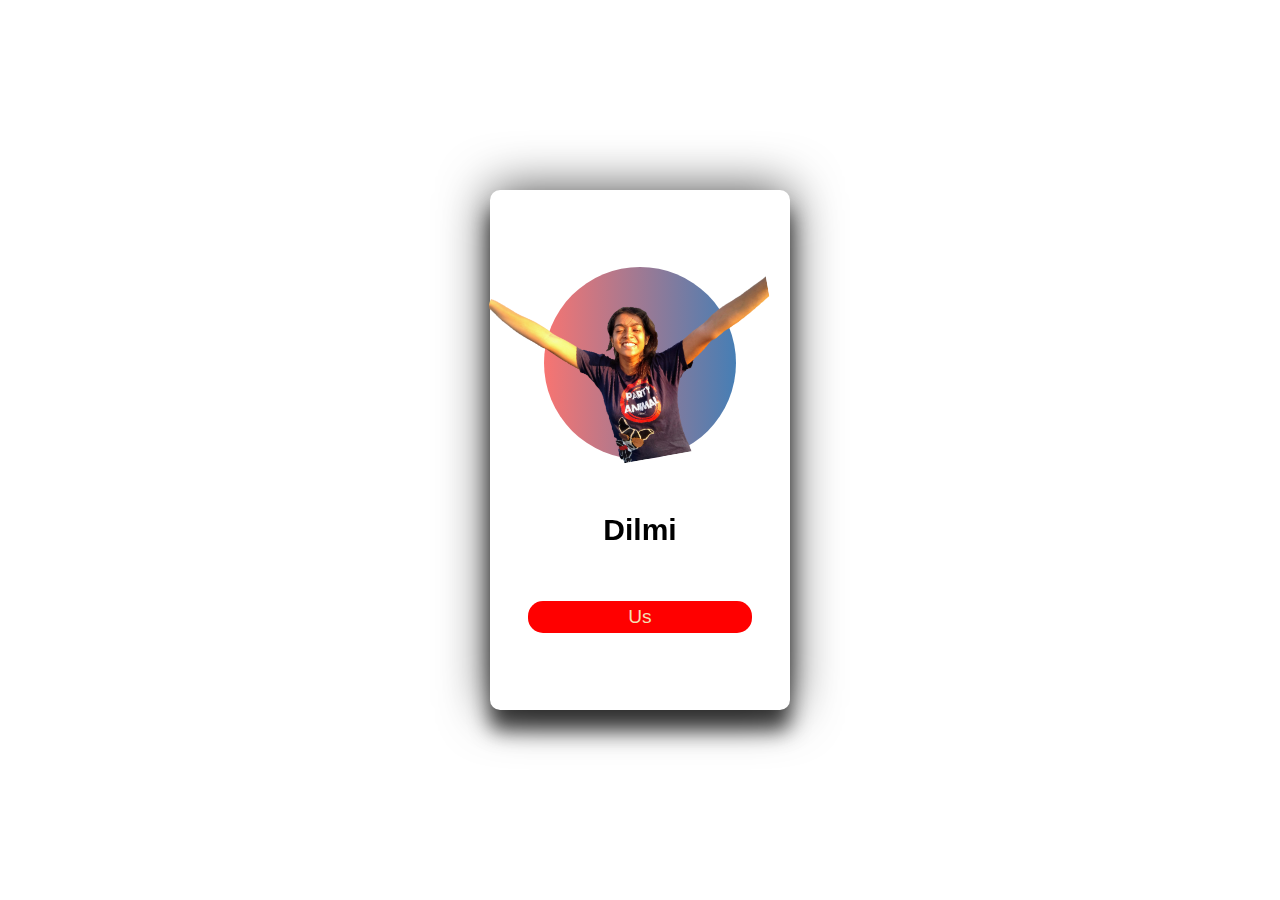
<file: dil_animation/dil.html>
<!DOCTYPE html>
<html lang="en">
<head>
    <meta charset="UTF-8">
    <meta name="viewport" content="width=device-width, initial-scale=1.0">
    <title>Dilmi</title>
    <link rel="stylesheet" href="styles/style.css">
</head>
<body>
    <div class="container">
        <div class="card">
            <div class="header">
                <img src="img/1.png" alt="main_img">
                <div class="circle"></div>

            </div>
            <div class="body">
                <p>Dilmi</p>
            </div>
            <div class="switch">
                <button onclick="window.location.href='us.html'">Us</button>
            </div>
        </div>
    </div>

    <script src="scripts/script.js"></script>
</body>
</html>
</file>
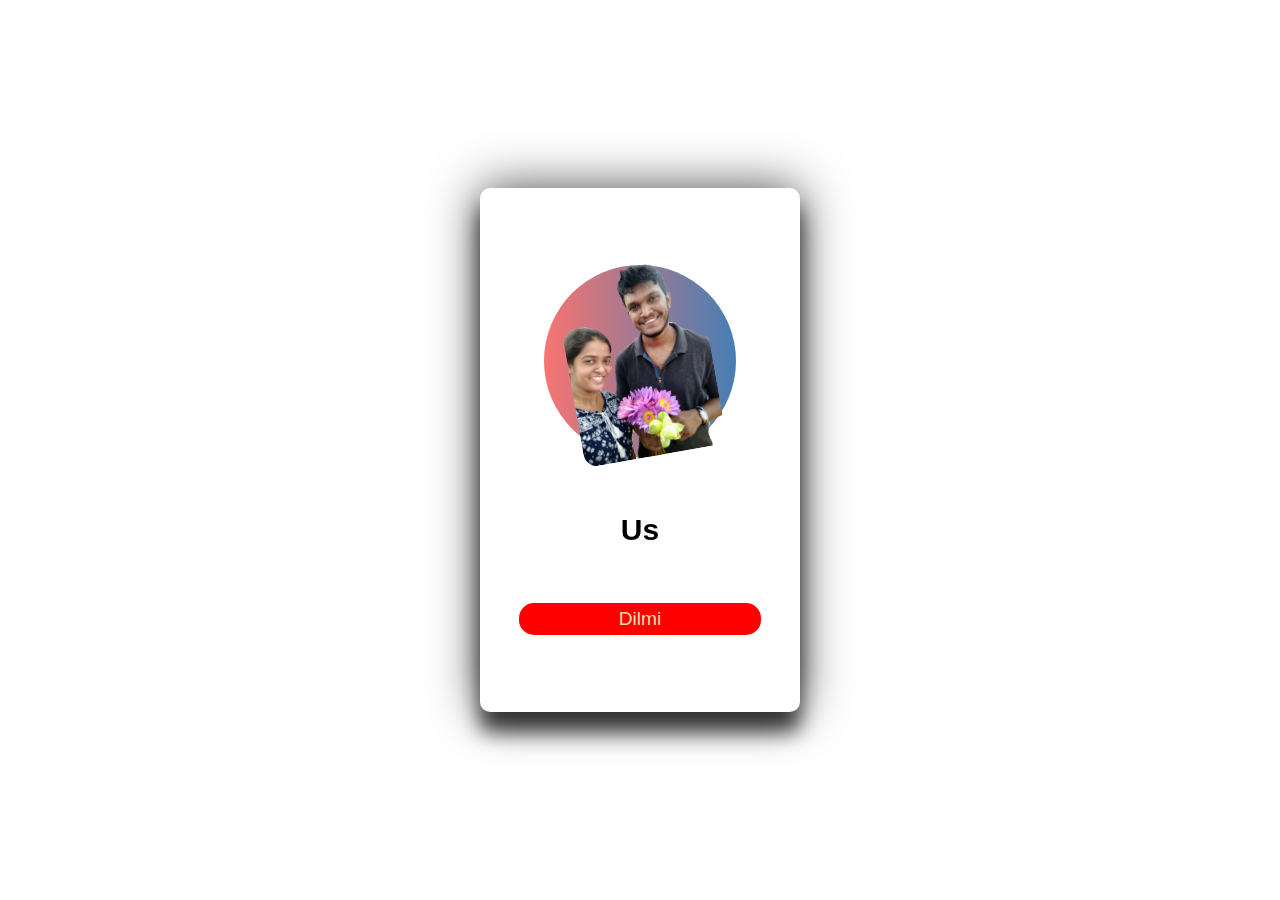
<file: dil_animation/us.html>
<!DOCTYPE html>
<html lang="en">
<head>
    <meta charset="UTF-8">
    <meta name="viewport" content="width=device-width, initial-scale=1.0">
    <title>Us</title>
    <link rel="stylesheet" href="styles/style.css">
</head>
<body>
    <div class="container">
        <div class="card">
            <div class="header">
                <img src="img/2.png" alt="main_img">
                <div class="circle"></div>

            </div>
            <div class="body">
                <p>Us</p>
            </div>
            <div class="switch">
                <button onclick="window.location.href='dil.html'">Dilmi</button>
            </div>
        </div>
    </div>

    <script src="scripts/script.js"></script>
</body>
</html>
</file>
<file: dil_animation/styles/style.css>
* {
    margin: 0;
    padding: 0;
    box-sizing: border-box;
}

body {
    height: 100vh;
    display: flex;
    justify-content: center;
    align-items: center;
    perspective: 1000px;
}

.container {
    min-width: 60vw;
    min-height: 80vh;
    display: flex;
    justify-content: center;
    align-items: center;
}

.card {
    transform-style: preserve-3d;
    padding: 10% 5%;
    min-width: 18rem;
    min-height: 30rem;
    border-radius: 10px;
    box-shadow: 0 20px 20px rgba(0, 0, 0, 0.7), 0 0 50px rgba(0, 0, 0, 0.7);
    text-align: center;
    display: flex;
    flex-direction: column;
    align-items: center;
}

.header {
    display: flex;
    justify-content: center;
    align-items: center;
    width: 12rem;
    height: 12rem;
}

.header img {
    /* width: 12rem; */
    height: 12rem;
    border-radius: 8%;
    z-index: 2;
    position: absolute;
    transition: all 0.5s ease-out;
}

.body {
    margin: 10% 0;
    text-align: center;
}

.body p {
    padding: 2rem;
    font-family: Impact, 'Arial Narrow Bold', sans-serif;
    font-size: 30px;
    font-weight: bolder;
    transition: all 0.5s ease-out;
}

.circle {
    width: 12rem;
    height: 12rem;
    background: linear-gradient(
        to right,
        rgba(245,70,66,0.75),
        rgba(8,83,156,0.75)
    );
    border-radius: 50%;
    z-index: 1;
}

.switch button {
    padding: 5px 100px;
    border: none;
    background: rgba(255, 0, 0, 1);
    color: wheat;
    font-size: larger;
    border-radius: 15px;
    cursor: pointer;
    transition: all 0.5s ease-out;
}

.switch button:focus {
    outline: none;
}
</file>
<file: css/style.css>
/*
  Theme Name: DevFolio
  Theme URL: https://bootstrapmade.com/devfolio-bootstrap-portfolio-html-template/
  Author: BootstrapMade.com
  License: https://bootstrapmade.com/license/
*/

/*======================================
//--//-->   STYLES GENERALES
======================================*/

body {
  background-color: #f5f5f5;
  color: #4e4e4e;
}

h1,
h2,
h3,
h4,
h5,
h6 {
  color: #1e1e1e;
}

a {
  color: #1e1e1e;
  transition: all 0.5s ease-in-out;
}

a:hover {
  color: #0078ff;
  text-decoration: none;
  transition: all 0.5s ease-in-out;
}

.p-r {
  position: relative;
}

.color-a {
  color: #0078ff;
}

.color-d {
  color: #f5f5f5;
}

.color-text-a {
  color: #4e4e4e;
}

.box-shadow,
.paralax-mf,
.service-box,
.work-box,
.card-blog {
  box-shadow: 0 13px 8px -10px rgba(0, 0, 0, 0.1);
}

.box-shadow-a,
.button:hover {
  box-shadow: 0 0 0 4px #cde1f8;
}

.display-5 {
  font-size: 2.5rem;
  font-weight: 300;
  line-height: 1.1;
}

.display-6 {
  font-size: 2rem;
  font-weight: 300;
  line-height: 1.1;
}

.avatar {
  width: 32px;
  height: 32px;
  margin-right: 4px;
  overflow: hidden;
}

.bg-image {
  background-repeat: no-repeat;
  background-attachment: fixed;
  background-size: cover;
  background-position: center center;
}

.overlay-mf {
  background-color: #0078ff;
}

.overlay-mf {
  position: absolute;
  top: 0;
  left: 0px;
  padding: 0;
  height: 100%;
  width: 100%;
  opacity: .7;
}

.paralax-mf {
  position: relative;
  padding: 8rem 0;
}

.display-table {
  width: 100%;
  height: 100%;
  display: table;
}

.table-cell {
  display: table-cell;
  vertical-align: middle;
}

/*--/ Sections /--*/

.sect-4 {
  padding: 4rem 0;
}

.sect-pt4 {
  padding-top: 4rem;
}

.sect-mt4 {
  margin-top: 4rem;
}

/*--/ Title s /--*/

.title-s {
  font-weight: 600;
  color: #1e1e1e;
  font-size: 1.1rem;
}

/*--/ Title A /--*/

.title-box {
  margin-bottom: 4rem;
}

.title-a {
  font-size: 3rem;
  font-weight: bold;
  text-transform: uppercase;
}

.subtitle-a {
  color: #4e4e4e;
}

.line-mf {
  width: 40px;
  height: 5px;
  background-color: #0078ff;
  margin: 0 auto;
}

/*--/ Title Left /--*/

.title-box-2 {
  margin-bottom: 3rem;
}

.title-left {
  font-size: 2rem;
  position: relative;
}

.title-left:before {
  content: '';
  position: absolute;
  height: 3px;
  background-color: #0078ff;
  width: 100px;
  bottom: -12px;
}

/*------/ Box /------*/

.box-pl2 {
  padding-left: 2rem;
}

.box-shadow-full {
  padding: 3rem 1.25rem;
  position: relative;
  background-color: #fff;
  margin-bottom: 3rem;
  z-index: 2;
  box-shadow: 0 1px 1px 0 rgba(0, 0, 0, 0.06), 0 2px 5px 0 rgba(0, 0, 0, 0.2);
}

/*------/ Socials /------*/

.socials {
  padding: 1.5rem 0;
}

.socials ul li {
  display: inline-block;
}

.socials .ico-circle {
  height: 40px;
  width: 40px;
  font-size: 1.7rem;
  border-radius: 50%;
  line-height: 1.4;
  margin: 0 15px 0 0;
  box-shadow: 0 0 0 3px #0078ff;
  transition: all 500ms ease;
}

.socials .ico-circle:hover {
  background-color: #0078ff;
  color: #fff;
  box-shadow: 0 0 0 3px #cde1f8;
  transition: all 500ms ease;
}

/*------/ Ul resect /------*/

.ul-resect,
.socials ul,
.list-ico,
.blog-wrapper .post-meta ul,
.box-comments .list-comments,
.widget-sidebar .list-sidebar,
.widget-tags ul {
  list-style: none;
  padding-left: 0;
  margin-bottom: 0;
}

.list-ico {
  line-height: 2;
}

.list-ico span {
  color: #0078ff;
  margin-right: 10px;
}

/*------/ Ico Circle /------*/

.ico-circle {
  height: 100px;
  width: 100px;
  font-size: 2rem;
  border-radius: 50%;
  line-height: 1.55;
  margin: 0 auto;
  text-align: center;
  box-shadow: 0 0 0 10px #0078ff;
  display: block;
}

/*------/ Owl Carousel /------*/

.owl-theme .owl-dots {
  text-align: center;
  margin-top: 18px;
}

.owl-theme .owl-dots .owl-dot {
  display: inline-block;
}

.owl-theme .owl-dots .owl-dot span {
  width: 18px;
  height: 7px;
  margin: 5px 5px;
  background: #cde1f8;
  border: 0px solid #cde1f8;
  display: block;
  transition: all 0.6s ease-in-out;
  cursor: pointer;
}

.owl-theme .owl-dots .owl-dot:hover span {
  background-color: #cde1f8;
}

.owl-theme .owl-dots .owl-dot.active span {
  background-color: #1B1B1B;
  width: 25px;
}

/*--/ Scrolltop s /--*/

.scrolltop-mf {
  position: relative;
  display: none;
}

.scrolltop-mf span {
  z-index: 999;
  position: fixed;
  width: 42px;
  height: 42px;
  background-color: #0078ff;
  opacity: .7;
  font-size: 1.6rem;
  line-height: 1.5;
  text-align: center;
  color: #fff;
  top: auto;
  left: auto;
  right: 30px;
  bottom: 50px;
  cursor: pointer;
  border-radius: 50%;
}

/* Back to top button */

.back-to-top {
  position: fixed;
  display: none;
  background: #0078ff;
  color: #fff;
  width: 44px;
  height: 44px;
  text-align: center;
  line-height: 1;
  font-size: 16px;
  border-radius: 50%;
  right: 15px;
  bottom: 15px;
  transition: background 0.5s;
  z-index: 11;
}

.back-to-top i {
  padding-top: 12px;
  color: #fff;
}

/* Prelaoder */

#preloader {
  position: fixed;
  top: 0;
  left: 0;
  right: 0;
  bottom: 0;
  z-index: 9999;
  overflow: hidden;
  background: #fff;
}

#preloader:before {
  content: "";
  position: fixed;
  top: calc(50% - 30px);
  left: calc(50% - 30px);
  border: 6px solid #f2f2f2;
  border-top: 6px solid #0078ff;
  border-radius: 50%;
  width: 60px;
  height: 60px;
  -webkit-animation: animate-preloader 1s linear infinite;
  animation: animate-preloader 1s linear infinite;
}

@-webkit-keyframes animate-preloader {
  0% {
    -webkit-transform: rotate(0deg);
    transform: rotate(0deg);
  }

  100% {
    -webkit-transform: rotate(360deg);
    transform: rotate(360deg);
  }
}

@keyframes animate-preloader {
  0% {
    -webkit-transform: rotate(0deg);
    transform: rotate(0deg);
  }

  100% {
    -webkit-transform: rotate(360deg);
    transform: rotate(360deg);
  }
}

/*======================================
//--//-->   NAVBAR
======================================*/

.navbar-b {
  transition: all .5s ease-in-out;
  background-color: transparent;
  padding-top: 1.563rem;
  padding-bottom: 1.563rem;
}

.navbar-b.navbar-reduce {
  box-shadow: 0px 6px 9px 0px rgba(0, 0, 0, 0.06);
}

.navbar-b.navbar-trans .nav-item,
.navbar-b.navbar-reduce .nav-item {
  position: relative;
  padding-right: 10px;
  padding-left: 0;
}

.navbar-b.navbar-trans .nav-link,
.navbar-b.navbar-reduce .nav-link {
  color: #fff;
  text-transform: uppercase;
  font-weight: 600;
}

.navbar-b.navbar-trans .nav-link:before,
.navbar-b.navbar-reduce .nav-link:before {
  content: '';
  position: absolute;
  margin-left: 0px;
  width: 0%;
  bottom: 0;
  left: 0;
  height: 2px;
  transition: all 500ms ease;
}

.navbar-b.navbar-trans .nav-link:hover,
.navbar-b.navbar-reduce .nav-link:hover {
  color: #1B1B1B;
}

.navbar-b.navbar-trans .nav-link:hover:before,
.navbar-b.navbar-reduce .nav-link:hover:before {
  width: 35px;
}

.navbar-b.navbar-trans .show > .nav-link:before,
.navbar-b.navbar-trans .active > .nav-link:before,
.navbar-b.navbar-trans .nav-link.show:before,
.navbar-b.navbar-trans .nav-link.active:before,
.navbar-b.navbar-reduce .show > .nav-link:before,
.navbar-b.navbar-reduce .active > .nav-link:before,
.navbar-b.navbar-reduce .nav-link.show:before,
.navbar-b.navbar-reduce .nav-link.active:before {
  width: 35px;
}

.navbar-b.navbar-trans .nav-link:before {
  background-color: #fff;
}

.navbar-b.navbar-trans .nav-link:hover {
  color: #fff;
}

.navbar-b.navbar-trans .show > .nav-link,
.navbar-b.navbar-trans .active > .nav-link,
.navbar-b.navbar-trans .nav-link.show,
.navbar-b.navbar-trans .nav-link.active {
  color: #fff;
}

.navbar-b.navbar-reduce {
  transition: all .5s ease-in-out;
  background-color: #fff;
  padding-top: 15px;
  padding-bottom: 15px;
}

.navbar-b.navbar-reduce .nav-link {
  color: #0078ff;
}

.navbar-b.navbar-reduce .nav-link:before {
  background-color: #0078ff;
}

.navbar-b.navbar-reduce .nav-link:hover {
  color: #0078ff;
}

.navbar-b.navbar-reduce .show > .nav-link,
.navbar-b.navbar-reduce .active > .nav-link,
.navbar-b.navbar-reduce .nav-link.show,
.navbar-b.navbar-reduce .nav-link.active {
  color: #0078ff;
}

.navbar-b.navbar-reduce .navbar-brand {
  color: #0078ff;
}

.navbar-b.navbar-reduce .navbar-toggler span {
  background-color: #1B1B1B;
}

.navbar-b .navbar-brand {
  color: #fff;
  font-size: 1.6rem;
  font-weight: 600;
}

.navbar-b .navbar-nav .dropdown-item.show .dropdown-menu,
.navbar-b .dropdown.show .dropdown-menu,
.navbar-b .dropdown-btn.show .dropdown-menu {
  -webkit-transform: translate3d(0px, 0px, 0px);
  transform: translate3d(0px, 0px, 0px);
  visibility: visible !important;
}

.navbar-b .dropdown-menu {
  margin: 1.12rem 0 0;
  border-radius: 0;
}

.navbar-b .dropdown-menu .dropdown-item {
  padding: .7rem 1.7rem;
  transition: all 500ms ease;
}

.navbar-b .dropdown-menu .dropdown-item:hover {
  background-color: #0078ff;
  color: #fff;
  transition: all 500ms ease;
}

.navbar-b .dropdown-menu .dropdown-item.active {
  background-color: #0078ff;
}

/*--/ Hamburger Navbar /--*/

.navbar-toggler {
  position: relative;
}

.navbar-toggler:focus,
.navbar-toggler:active {
  outline: 0;
}

.navbar-toggler span {
  display: block;
  background-color: #fff;
  height: 3px;
  width: 25px;
  margin-top: 4px;
  margin-bottom: 4px;
  -webkit-transform: rotate(0deg);
  transform: rotate(0deg);
  left: 0;
  opacity: 1;
}

.navbar-toggler span:nth-child(1),
.navbar-toggler span:nth-child(3) {
  transition: -webkit-transform .35s ease-in-out;
  transition: transform .35s ease-in-out;
  transition: transform .35s ease-in-out, -webkit-transform .35s ease-in-out;
}

.navbar-toggler:not(.collapsed) span:nth-child(1) {
  position: absolute;
  left: 12px;
  top: 10px;
  -webkit-transform: rotate(135deg);
  transform: rotate(135deg);
  opacity: 0.9;
}

.navbar-toggler:not(.collapsed) span:nth-child(2) {
  height: 12px;
  visibility: hidden;
  background-color: transparent;
}

.navbar-toggler:not(.collapsed) span:nth-child(3) {
  position: absolute;
  left: 12px;
  top: 10px;
  -webkit-transform: rotate(-135deg);
  transform: rotate(-135deg);
  opacity: 0.9;
}

/*======================================
//--//-->   INTRO
======================================*/

.intro {
  height: 100vh;
  position: relative;
  color: #fff;
}

.intro .intro-content {
  text-align: center;
  position: absolute;
}

.intro .overlay-itro {
  background-color: rgba(0, 0, 0, 0.6);
  position: absolute;
  top: 0;
  left: 0px;
  padding: 0;
  height: 100%;
  width: 100%;
  opacity: .9;
}

.intro .intro-title {
  color: #fff;
  font-weight: 600;
  font-size: 3rem;
}

.intro .intro-subtitle {
  font-size: 1.5rem;
  font-weight: 300;
}

.intro .text-slider-items {
  display: none;
}

.intro-single {
  height: 350px;
}

.intro-single .intro-content {
  margin-top: 30px;
}

.intro-single .intro-title {
  text-transform: uppercase;
  font-size: 3rem;
}

.intro-single .breadcrumb {
  background-color: transparent;
  color: #0078ff;
}

.intro-single .breadcrumb .breadcrumb-item:before {
  color: #cde1f8;
}

.intro-single .breadcrumb .breadcrumb-item.active {
  color: #cde1f8;
}

.intro-single .breadcrumb a {
  color: #fff;
}

/*======================================
//--//-->   ABOUT
======================================*/

.about-mf .box-shadow-full {
  padding-top: 4rem;
  padding-bottom: 4rem;
}

.about-mf .about-img {
  margin-bottom: 2rem;
}

.about-mf .about-img img {
  margin-left: 10px;
}

.skill-mf span {
  color: #4e4e4e;
}

.skill-mf .progress {
  background-color: #cde1f8;
  margin: .5rem 0 1.2rem 0;
  border-radius: 0;
  height: .7rem;
}

.skill-mf .progress .progress-bar {
  height: .7rem;
  background-color: #0078ff;
}

/*======================================
//--//-->   SERVICES
======================================*/

.service-box {
  background-color: #fff;
  padding: 2.5rem 1.3rem;
  border-radius: 1rem;
  margin-bottom: 3rem;
}

.service-box:hover .ico-circle {
  transition: all 500ms ease;
  color: #fff;
  background-color: #0078ff;
  box-shadow: 0 0 0 10px #cde1f8;
}

.service-box .service-ico {
  margin-bottom: 1rem;
  color: #1e1e1e;
}

.service-box .ico-circle {
  transition: all 500ms ease;
  font-size: 4rem;
}

.service-box .s-title {
  font-size: 1.4rem;
  text-transform: uppercase;
  text-align: center;
  padding: .4rem 0;
}

.service-box .s-description {
  color: #4e4e4e;
}

/*======================================
//--//-->   COUNTER
======================================*/

.counter-box {
  color: #fff;
  text-align: center;
}

.counter-ico {
  margin-bottom: 1rem;
}

.counter-ico .ico-circle {
  height: 60px;
  width: 60px;
  line-height: 1.8;
  box-shadow: 0 0 0 10px #cde1f8;
}

.counter-num .counter {
  font-size: 2rem;
  margin-bottom: 0;
}

/*======================================
//--//-->   PORTFOLIO
======================================*/

.work-box {
  margin-bottom: 3rem;
  -webkit-backface-visibility: hidden;
  backface-visibility: hidden;
  background-color: #fff;
}

.work-box:hover img {
  -webkit-transform: scale(1.3);
  transform: scale(1.3);
}

.work-img {
  display: block;
  overflow: hidden;
}

.work-img img {
  transition: all 1s;
}

.work-content {
  padding: 2rem 3% 1rem 4%;
}

.work-content .w-more {
  color: #4e4e4e;
  font-size: .8rem;
}

.work-content .w-more .w-ctegory {
  color: #0078ff;
}

.work-content .w-like {
  font-size: 2.5rem;
  color: #0078ff;
  float: right;
}

.work-content .w-like a {
  color: #0078ff;
}

.work-content .w-like .num-like {
  font-size: .7rem;
}

.w-title {
  font-size: 1.2rem;
}

/*======================================
//--//-->   TESTIMONIALS
======================================*/

.testimonials .owl-carousel .owl-item img {
  width: auto;
}

.testimonial-box {
  color: #fff;
  text-align: center;
}

.testimonial-box .author-test {
  margin-top: 1rem;
}

.testimonial-box .author-test img {
  margin: 0 auto;
}

.testimonial-box .author {
  color: #fff;
  text-transform: uppercase;
  font-weight: 600;
  margin: 1rem 0;
  display: block;
  font-size: 1.4rem;
}

.testimonial-box .comit {
  font-size: 2rem;
  color: #0078ff;
  background-color: #fff;
  width: 52px;
  height: 52px;
  display: block;
  margin: 0 auto;
  border-radius: 50%;
  line-height: 1.6;
}

/*======================================
//--//-->   BLOG
======================================*/

.card-blog .card-body {
  position: relative;
}

.card-blog .card-category-box {
  position: absolute;
  text-align: center;
  top: -16px;
  left: 15px;
  right: 15px;
  line-height: 25px;
  overflow: hidden;
}

.card-blog .card-category {
  display: inline-block;
  color: #fff;
  padding: 0 15px 5px;
  overflow: hidden;
  background-color: #0078ff;
  border-radius: 4px;
}

.card-blog .card-category .category {
  color: #fff;
  display: inline-block;
  text-transform: uppercase;
  font-size: .7rem;
  letter-spacing: .1px;
  margin-bottom: 0;
}

.card-blog .card-title {
  font-size: 1.3rem;
  margin-top: .6rem;
}

.card-blog .card-description {
  color: #4e4e4e;
}

.card-blog .post-author {
  display: inline-block;
}

.card-blog .post-date {
  color: #4e4e4e;
  display: inline-block;
  float: right;
}

/*======================================
//--//-->   BLOG-SINGLE
======================================*/

.post-box,
.form-comments,
.box-comments,
.widget-sidebar {
  padding: 2rem;
  background-color: #fff;
  margin-bottom: 3rem;
}

.blog-wrapper .article-title {
  font-size: 1.5rem;
}

.blog-wrapper .post-meta {
  margin: 1rem 0;
}

.blog-wrapper .post-meta ul {
  border-left: 4px solid #0078ff;
  margin-top: 1rem;
}

.blog-wrapper .post-meta ul li {
  display: inline-block;
  margin-left: 15px;
}

.blog-wrapper .post-meta ul a {
  color: #0078ff;
}

.blog-wrapper .post-meta ul span {
  color: #1e1e1e;
}

.blog-wrapper .blockquote {
  border-left: 4px solid #0078ff;
  padding: 18px;
  font-style: italic;
}

/*------/ Comments /------*/

.box-comments .list-comments li {
  padding-bottom: 40px;
}

.box-comments .list-comments .comment-avatar {
  display: table-cell;
  vertical-align: top;
}

.box-comments .list-comments .comment-avatar img {
  width: 80px;
  height: 80px;
}

.box-comments .list-comments .comment-author {
  font-size: 1.3rem;
}

.box-comments .list-comments .comment-details {
  display: table-cell;
  vertical-align: top;
  padding-left: 25px;
}

.box-comments .list-comments a {
  color: #0078ff;
}

.box-comments .list-comments span {
  color: #1e1e1e;
  font-style: italic;
}

.box-comments .comment-children {
  margin-left: 40px;
}

/*------/ Sidebar /------*/

.widget-sidebar .sidebar-title {
  font-size: 1.6rem;
  font-weight: 600;
  border-left: 5px solid #0078ff;
  padding-left: 15px;
  text-transform: uppercase;
  margin-bottom: 1.5rem;
}

.widget-sidebar .list-sidebar li {
  position: relative;
  padding: 6px 0 6px 24px;
}

.widget-sidebar .list-sidebar li:before {
  position: absolute;
  content: "";
  width: 10px;
  height: 1px;
  left: 0;
  background-color: #0078ff;
  top: 20px;
}

.sidebar-search input {
  background-color: #fff;
  border-radius: 0;
  transition: all 0.5s ease-in-out;
}

.sidebar-search .btn-search {
  background-color: #0078ff;
  border-color: #0078ff;
  border-radius: 0;
  padding-left: 20px;
  padding-right: 20px;
}

.widget-tags ul li {
  display: inline-block;
  background-color: #0078ff;
  padding: .2rem .6rem;
  margin-bottom: .5rem;
  border-radius: 15px;
}

.widget-tags ul li a {
  color: #fff;
}

/*======================================
//--//-->   CONTACT
======================================*/

.footer-paralax {
  padding: 4rem 0 0 0;
}

.contact-mf {
  margin-top: 4rem;
}

/*======================================
//--//-->   FOOTER
======================================*/

footer {
  text-align: center;
  color: #fff;
  padding-bottom: 4rem;
}

footer .copyright {
  margin-bottom: .3rem;
}

footer .credits {
  margin-bottom: 0;
}

footer .credits a {
  color: #fff;
}

/*======================================
//--//-->   CONtaCT FORM
======================================*/

#sendmessage {
  color: #0078ff;
  border: 1px solid #0078ff;
  display: none;
  text-align: center;
  padding: 15px;
  font-weight: 600;
  margin-bottom: 15px;
}

#errormessage {
  color: red;
  display: none;
  border: 1px solid red;
  text-align: center;
  padding: 15px;
  font-weight: 600;
  margin-bottom: 15px;
}

#sendmessage.show,
#errormessage.show,
.show {
  display: block;
}

.validation {
  color: red;
  display: none;
  margin: 0 0 20px;
  font-weight: 400;
  font-size: 13px;
}

/*======================================
//--//-->   BUTTON
======================================*/

.button {
  display: inline-block;
  padding: .3rem .6rem;
  text-align: center;
  vertical-align: middle;
  -webkit-user-select: none;
  -moz-user-select: none;
  -ms-user-select: none;
  user-select: none;
  font-size: 1rem;
  border-radius: .3rem;
  border: 1px solid transparent;
  transition: all 500ms ease;
  cursor: pointer;
}

.button:focus {
  outline: 0;
}

.button:hover {
  background-color: #0062d3;
  color: #fff;
  transition: all 500ms ease;
}

.button-a {
  background-color: #0078ff;
  color: #fff;
  border-color: #cde1f8;
}

.button-big {
  padding: .9rem 2.3rem;
  font-size: 1.2rem;
}

.button-rouded {
  border-radius: 5rem;
}

.btn-lg {
  padding: .5rem 1rem;
  font-size: 1.25rem;
  line-height: 1.5;
  border-radius: .3rem;
}

@media (min-width: 577px) {
  .counter-box {
    margin-bottom: 1.8rem;
  }
}

@media (min-width: 767px) {
  .about-mf .box-pl2 {
    margin-top: 3rem;
    padding-left: 0rem;
  }

  .card-blog {
    margin-bottom: 3rem;
  }

  .contact-mf .box-pl2 {
    margin-top: 3rem;
    padding-left: 0rem;
  }
}

@media (min-width: 768px) {
  .box-shadow-full {
    padding: 3rem;
  }

  .navbar-b.navbar-trans .nav-item,
  .navbar-b.navbar-reduce .nav-item {
    padding-left: 10px;
  }

  .navbar-b.navbar-trans .nav-link:before,
  .navbar-b.navbar-reduce .nav-link:before {
    margin-left: 18px;
  }

  .intro .intro-title {
    font-size: 4.5rem;
  }

  .intro .intro-subtitle {
    font-size: 2.5rem;
  }

  .intro-single .intro-title {
    font-size: 3.5rem;
  }

  .testimonial-box .description {
    padding: 0 5rem;
  }

  .post-box,
  .form-comments,
  .box-comments,
  .widget-sidebar {
    padding: 3rem;
  }

  .blog-wrapper .article-title {
    font-size: 1.9rem;
  }

  .box-comments .list-comments .comment-author {
    font-size: 1.5rem;
  }
}

@media (min-width: 992px) {
  .testimonial-box .description {
    padding: 0 8rem;
  }
}

@media (min-width: 1200px) {
  .testimonial-box .description {
    padding: 0 13rem;
  }
}

@media (max-width: 1024px) {
  .bg-image {
    background-attachment: scroll;
  }
}

@media (max-width: 768px) {
  .back-to-top {
    bottom: 15px;
  }
}
</file>
